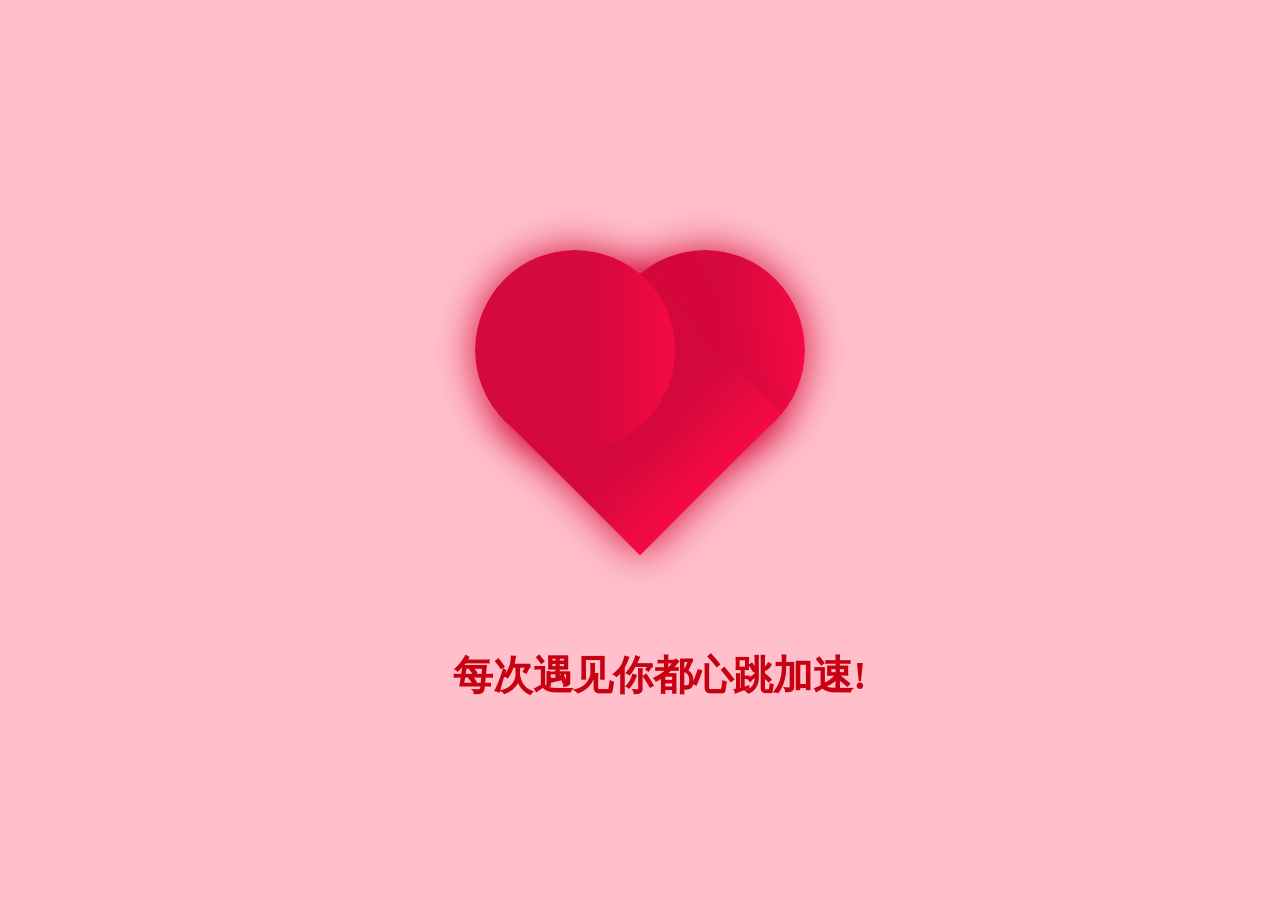
<file: Web/001/index.html>
<!DOCTYPE html>
<html lang="en">

<head>
    <meta charset="UTF-8">
    <title>小孙同学</title>
    <meta name="language" content="zh-CN">
    <meta name="title" content="小孙同学">
    <meta name="github" content="https://github.com/sun0225SUN/Awesome-Love-Code">
    <meta name="describe" content="收集不易，您的star是我坚持的动力，同时也欢迎各位PR哦! ">
    <link rel="icon" type="image/x-icon" href="https://cdn.jsdelivr.net/gh/sun0225SUN/photos/img/20210715233345.png">
    <style>
        * {
            padding: 0;
            margin: 0;
        }

        body {
            background-color: pink;

        }

        #frame {
            position: relative;
            width: 400px;
            height: 300px;
            margin: 250px auto;
        }

        .left,
        .right {
            top: 0;
            width: 200px;
            height: 200px;
            border-radius: 50%;
        }

        .left {
            left: 35px;

        }

        .right {
            right: 35px;
            z-index: -1;
        }

        .bottom {
            bottom: 36px;
            left: 100px;
            width: 200px;
            height: 200px;
            transform: rotate(45deg);
            z-index: -1;

        }

        .heart {
            position: absolute;
            box-shadow: 0 0 40px #d5093c;
            animation: beat .4s ease infinite normal;
            background: linear-gradient(-90deg, #F50A45 0%, #d5093c 40%);
        }

        @keyframes beat {
            0% {
                transform: scale(1) rotate(225deg);
                box-shadow: 0 0 40px #d5093c;
            }

            50% {
                transform: scale(1.1) rotate(225deg);
                box-shadow: 0 0 70px #d5093c;
            }

            100% {
                transform: scale(1) rotate(225deg);
                box-shadow: 0 0 40px #d5093c;
                ;
            }
        }

        .word {
            position: absolute;
            width: 50%;
            top: 75%;
            left: 25%;
            text-align: center;
            transform: translateY(-50%);
            font-family: 'Love Ya Like A Sister', cursive;
            font-size: 40px;
            color: #c70012;
            padding: 0 20px;
        }
    </style>
</head>

<body>

    <div id="frame">
        <div class="heart left"></div>
        <div class="heart right"></div>
        <div class="heart bottom"></div>
    </div>

    <b class="word">每次遇见你都心跳加速!</b>

    <audio autoplay="autopaly" loop="loop" id="audios" preload="auto">
        <source src="http://music.163.com/song/media/outer/url?id=526464145.mp3" />
    </audio>

    <script>
        var b = document.body;
        var c = document.getElementsByTagName('canvas')[0];
        var a = c.getContext('2d');
        document.body.clientWidth;
        with (m = Math) C = cos, S = sin, P = pow, R = random; c.width = c.height = f = 600; h = -250; function p(a, b, c) { if (c > 60) return [S(a * 7) * (13 + 5 / (.2 + P(b * 4, 4))) - S(b) * 50, b * f + 50, 625 + C(a * 7) * (13 + 5 / (.2 + P(b * 4, 4))) + b * 400, a * 1 - b / 2, a]; A = a * 2 - 1; B = b * 2 - 1; if (A * A + B * B < 1) { if (c > 37) { n = (j = c & 1) ? 6 : 4; o = .5 / (a + .01) + C(b * 125) * 3 - a * 300; w = b * h; return [o * C(n) + w * S(n) + j * 610 - 390, o * S(n) - w * C(n) + 550 - j * 350, 1180 + C(B + A) * 99 - j * 300, .4 - a * .1 + P(1 - B * B, -h * 6) * .15 - a * b * .4 + C(a + b) / 5 + P(C((o * (a + 1) + (B > 0 ? w : -w)) / 25), 30) * .1 * (1 - B * B), o / 1e3 + .7 - o * w * 3e-6] } if (c > 32) { c = c * 1.16 - .15; o = a * 45 - 20; w = b * b * h; z = o * S(c) + w * C(c) + 620; return [o * C(c) - w * S(c), 28 + C(B * .5) * 99 - b * b * b * 60 - z / 2 - h, z, (b * b * .3 + P((1 - (A * A)), 7) * .15 + .3) * b, b * .7] } o = A * (2 - b) * (80 - c * 2); w = 99 - C(A) * 120 - C(b) * (-h - c * 4.9) + C(P(1 - b, 7)) * 50 + c * 2; z = o * S(c) + w * C(c) + 700; return [o * C(c) - w * S(c), B * 99 - C(P(b, 7)) * 50 - c / 3 - z / 1.35 + 450, z, (1 - b / 1.2) * .9 + a * .1, P((1 - b), 20) / 4 + .05] } } setInterval('for(i=0;i<1e4;i++)if(s=p(R(),R(),i%46/.74)){z=s[2];x=~~(s[0]*f/z-h);y=~~(s[1]*f/z-h);if(!m[q=y*f+x]|m[q]>z)m[q]=z,a.fillStyle="rgb("+~(s[3]*h)+","+~(s[4]*h)+","+~(s[3]*s[3]*-80)+")",a.fillRect(x,y,1,1)}', 0)
    </script>
</body>

</html>
</file>
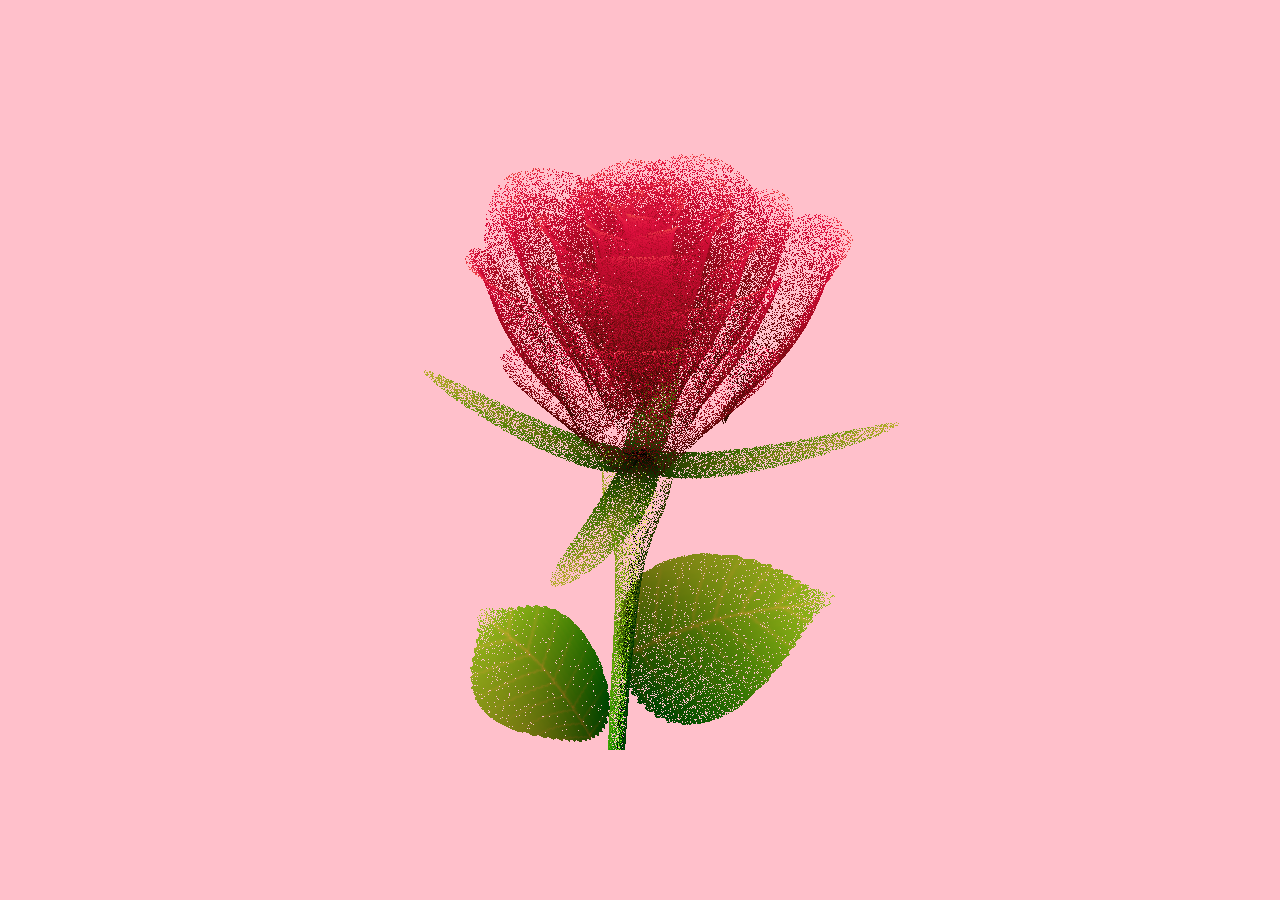
<file: Web/002/index.html>
<!DOCTYPE html>
<html>
  <head>
    <meta charset="UTF-8" />
    <title>小孙同学</title>
    <meta name="language" content="zh-CN" />
    <meta name="title" content="小孙同学" />
    <meta
      name="github"
      content="https://github.com/sun0225SUN/Awesome-Love-Code"
    />
    <meta
      name="describe"
      content="收集不易，您的star是我坚持的动力，同时也欢迎各位PR哦! "
    />
    <link
      rel="icon"
      type="image/x-icon"
      href="https://cdn.jsdelivr.net/gh/sun0225SUN/photos/img/20210715233345.png"
    />
    <style>
      body {
        display: flex;
        justify-content: center;
        align-items: center;
        height: 100vh;
        margin: 0;
        background: rgb(255, 192, 203);
      }

      .container {
        color: white;
        text-align: center;
        width: 500px;
        height: 600px;
      }
    </style>
  </head>

  <body>
    <div class="container">
      <canvas id="c"></canvas>
      <script>
        var b = document.body;
        var c = document.getElementsByTagName("canvas")[0];
        var a = c.getContext("2d");
        document.body.clientWidth;
      </script>
      <script>
        with ((m = Math)) (C = cos), (S = sin), (P = pow), (R = random);
        c.width = c.height = f = 600;
        h = -250;
        function p(a, b, c) {
          if (c > 60)
            return [
              S(a * 7) * (13 + 5 / (0.2 + P(b * 4, 4))) - S(b) * 50,
              b * f + 50,
              625 + C(a * 7) * (13 + 5 / (0.2 + P(b * 4, 4))) + b * 400,
              a * 1 - b / 2,
              a,
            ];
          A = a * 2 - 1;
          B = b * 2 - 1;
          if (A * A + B * B < 1) {
            if (c > 37) {
              n = (j = c & 1) ? 6 : 4;
              o = 0.5 / (a + 0.01) + C(b * 125) * 3 - a * 300;
              w = b * h;
              return [
                o * C(n) + w * S(n) + j * 610 - 390,
                o * S(n) - w * C(n) + 550 - j * 350,
                1180 + C(B + A) * 99 - j * 300,
                0.4 -
                  a * 0.1 +
                  P(1 - B * B, -h * 6) * 0.15 -
                  a * b * 0.4 +
                  C(a + b) / 5 +
                  P(C((o * (a + 1) + (B > 0 ? w : -w)) / 25), 30) *
                    0.1 *
                    (1 - B * B),
                o / 1e3 + 0.7 - o * w * 3e-6,
              ];
            }
            if (c > 32) {
              c = c * 1.16 - 0.15;
              o = a * 45 - 20;
              w = b * b * h;
              z = o * S(c) + w * C(c) + 620;
              return [
                o * C(c) - w * S(c),
                28 + C(B * 0.5) * 99 - b * b * b * 60 - z / 2 - h,
                z,
                (b * b * 0.3 + P(1 - A * A, 7) * 0.15 + 0.3) * b,
                b * 0.7,
              ];
            }
            o = A * (2 - b) * (80 - c * 2);
            w =
              99 -
              C(A) * 120 -
              C(b) * (-h - c * 4.9) +
              C(P(1 - b, 7)) * 50 +
              c * 2;
            z = o * S(c) + w * C(c) + 700;
            return [
              o * C(c) - w * S(c),
              B * 99 - C(P(b, 7)) * 50 - c / 3 - z / 1.35 + 450,
              z,
              (1 - b / 1.2) * 0.9 + a * 0.1,
              P(1 - b, 20) / 4 + 0.05,
            ];
          }
        }
        setInterval(
          'for(i=0;i<1e4;i++)if(s=p(R(),R(),i%46/.74)){z=s[2];x=~~(s[0]*f/z-h);y=~~(s[1]*f/z-h);if(!m[q=y*f+x]|m[q]>z)m[q]=z,a.fillStyle="rgb("+~(s[3]*h)+","+~(s[4]*h)+","+~(s[3]*s[3]*-80)+")",a.fillRect(x,y,1,1)}',
          0
        );
      </script>
    </div>
  </body>
</html>
</file>
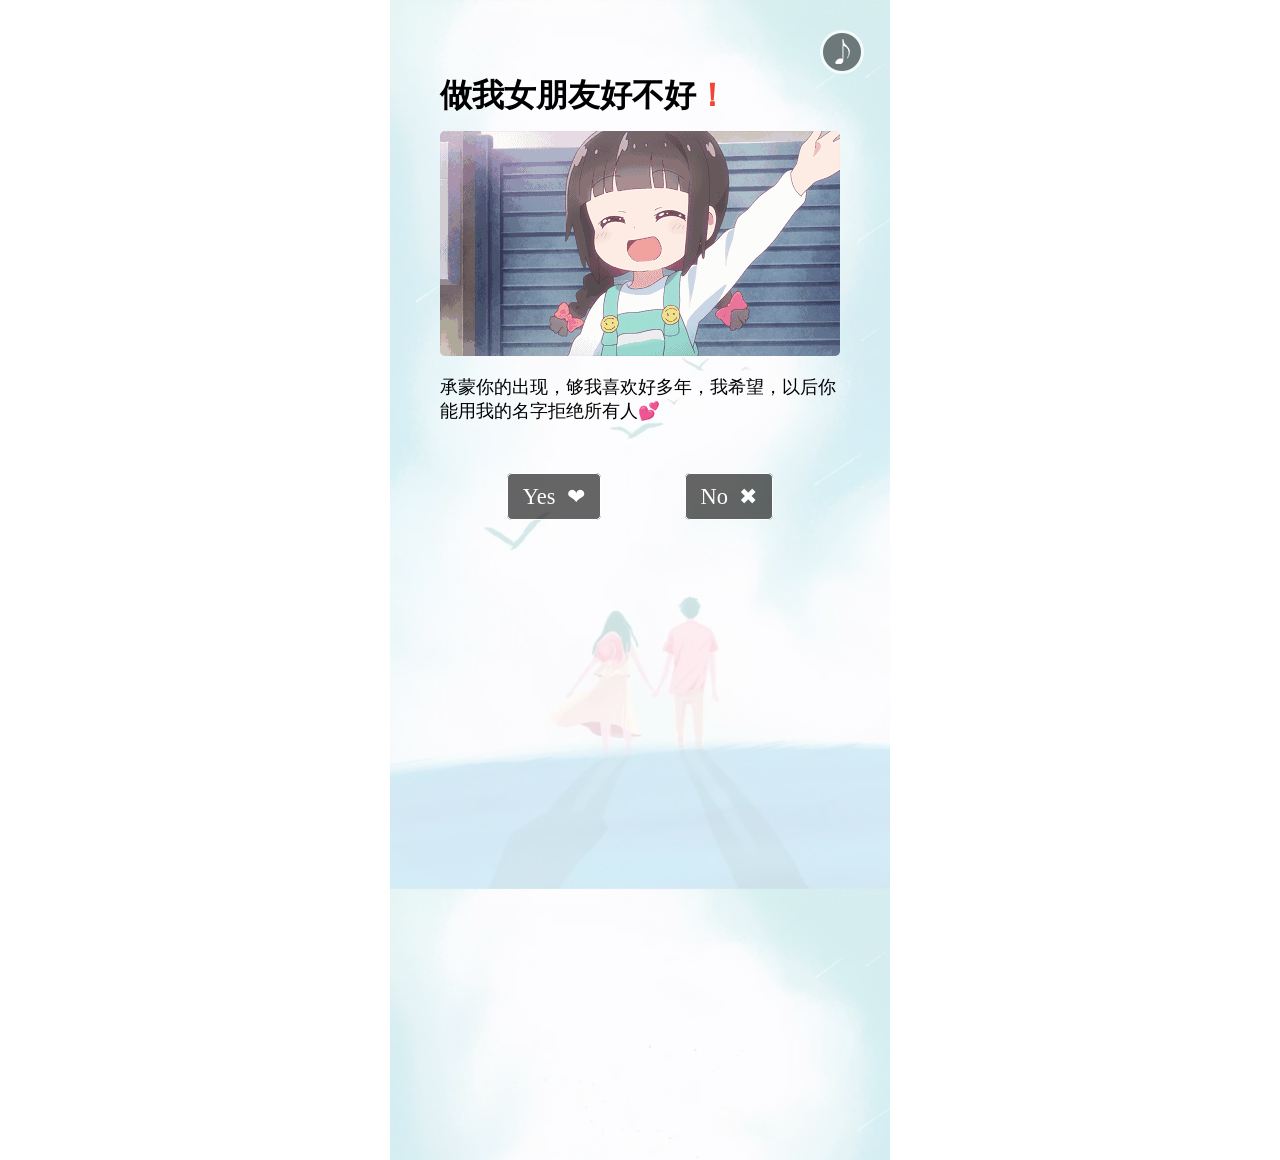
<file: Web/004/index.html>
﻿<!DOCTYPE html>
<html>
<head>
  <meta charset="UTF-8">
  <title>小孙同学</title>
  <meta name="language" content="zh-CN">
  <meta name="title" content="小孙同学">
  <meta name="github" content="https://github.com/sun0225SUN/Awesome-Love-Code">
  <meta name="describe" content="收集不易，您的star是我坚持的动力，同时也欢迎各位PR哦! ">
  <link rel="icon" type="image/x-icon" href="https://cdn.jsdelivr.net/gh/sun0225SUN/photos/img/20210715233345.png">
  <link type="text/css" rel="stylesheet" href="css/theme.css" />
  <script src="js/jquery-2.0.3.min.js"></script>
</head>

<body>
  <div id="div_container">
    <!-- 最外层div，用于居中兼容PC和移动 -->
    <div id="div_start_bg"></div>
    <div id="div_onlyyou">
      <!-- 用于设置背景 -->
      <div id="div_oy_inner">
        <!-- 用于存放content -->
        <div class="div_oy_text">
          <h1></h1>
          <img class="img_oy_text" src="" />
          <p class="p_oy_text"></p>
          <div></div>

          <ul id="ul_oy_benefit">
            <li class="li_oy_benefit"></li>
            <li class="li_oy_benefit"></li>
            <li class="li_oy_benefit"></li>
            <li class="li_oy_benefit"></li>
            <li class="li_oy_benefit"></li>
            <li class="li_oy_benefit"></li>
            <li class="li_oy_benefit"></li>
            <li class="li_oy_benefit"></li>
            <li class="li_oy_benefit"></li>
            <li class="li_oy_benefit"></li>
            <li class="li_oy_benefit"></li>
            <li class="li_oy_benefit"></li>
            <li class="li_oy_benefit"></li>
            <li class="li_oy_benefit"></li>
            <li class="li_oy_benefit"></li>
            <li class="li_oy_benefit"></li>
            <li class="li_oy_benefit"></li>
            <li class="li_oy_benefit"></li>
            <li class="li_oy_benefit"></li>
            <li class="li_oy_benefit"></li>
          </ul>
        </div>
        <ul id="ul_oy_btn">

          <li onclick="oy_go_next()">Yes&nbsp;&nbsp;❤</li>
          <li onclick="oy_show_benefit()">No&nbsp;&nbsp;✖</li>
        </ul>
        <div id="div_oy_note" onclick="oy_hide_note()">
          <img src="images/emoji_kelian.jpg" alt="" /><br />请告诉我Yes！
          <div id="div_oy_note_close">✖</div>
        </div>
        <div id="div_oy_yes">
          <img src="images/emoji_bixin.jpg" alt="" /><br />太好了！哈哈~
        </div>
      </div>
    </div>
    <div class="div_pure_words">
      <div class="div_pure_words_bg">
        <div class="div_pure_words_height"></div>
      </div>
      <div class="div_pw_typed">
        <span id="span_pw_typed"></span>
      </div>
    </div>
    <div id="div_btn_container">
      <div id="div_btn_inner">

        <div class="div_music_tips"></div>
        <div class="div_btn" id="div_music" onclick="music_switch()">
          <!-- 音乐按钮部分 -->
          <img id="img_music" src="images/music_note_big.png"
            style="-webkit-animation: music_play_rotate 1s linear infinite;" />
          <!-- 您的浏览器不支持播放音乐 -->
          <audio id="audio_music" autoplay="autoplay" loop="loop">
            <source type="audio/mpeg" />
          </audio>
        </div>
        <div class="div_record_tips"></div>
        <div class="div_btn" id="div_record" onclick="record_switch()">
          <audio id="audio_record" loop="loop">
            <source type="audio/mpeg" />
          </audio>
        </div>

      </div>

    </div>

  </div>


  <script>
    //判断客户端设备，选择写入meta
    function init_viewport() {
      if (navigator.userAgent.indexOf("Android") != -1) {
        var version = parseFloat(RegExp.$1);
        if (version > 2.3) {
          var width =
            window.outerWidth == 0 ? window.screen.width : window.outerWidth;
          var phoneScale = parseInt(width) / 500;
          document.write(
            '<meta name="viewport" content="width=500, minimum-scale = ' +
            phoneScale +
            ", maximum-scale = " +
            phoneScale +
            ', target-densitydpi=device-dpi">'
          );
        } else {
          document.write(
            '<meta name="viewport" content="width=500, target-densitydpi=device-dpi, user-scalable=0">'
          );
        }
      } else if (navigator.userAgent.indexOf("iPhone") != -1) {
        var phoneScale = parseInt(window.screen.width) / 500;
        document.write(
          '<meta name="viewport" content="width=500, min-height=750, initial-scale=' +
          phoneScale +
          ", maximum-scale=" +
          phoneScale +
          ', user-scalable=0" /> '
        ); //0.75   0.82
      } else {
        document.write(
          '<meta name="viewport" content="width=500, height=750, initial-scale=0.64" /> '
        ); //0.75  0.82
      }
    }
    init_viewport();

    var theme = "pure_words";
    console.log("theme ->" + theme);
    var theme_content = {
      pure_words_content:
        "遇见你，是我所有美好故事的开始，看见你的第一眼，上帝就在我耳边说了四个字，在劫难逃!\n你的过去我来不及参与，你的未来我一定奉陪到底！\n我爱你！<um style='color: #F44336;'>💕</um>",
      typed_bool: "typed_y",
      cursor_char: "cursor_heart",
      bg_style_pure_words: "bg_opacity",
      bg_img: "images/3.jpg",
      simple_page_content: "",
      video_page_content: "",
    };
    console.log(theme_content);

    var music_json = {
      music_select: "m_online",
      m_online_id: "7",
      m_online_url: "images/1.mp3",
      m_upload_name: "null",
      m_upload_url: "null",
    };
    console.log(music_json);
    var record_json = {
      record_bool: "r_false",
      r_wechat_time: "null",
      r_wechat_url: "null",
      r_wechat_amr: "null",
    };
    console.log(record_json);

    var main_title = "我喜欢你❤️";

    // console.log(main_title);
    if (main_title == "" || main_title == "null") {
      //允许标题为空
      document.title = "慢慢喜欢你";
    }

    var window_height = $(window).height();
    console.log("window_height ->" + window_height);
    var pure_words_content = theme_content["pure_words_content"];
    var str_cursorChar;
    var typed_bool;
    var interval_pw_height;
    var height_div_pw = $(".div_pure_words_height").height();
    function init_pure_words() {
      $(".div_pure_words_height").html(pure_words_content + "22222"); //初始化复制内容，撑开文档高度
      // 初始化设置div的bg图片 初始化设置div的bg图片
      if (
        typeof theme_content["bg_style_pure_words"] != "undefined" &&
        theme_content["bg_style_pure_words"] == "bg_opacity"
      ) {
        if (
          typeof theme_content["bg_img"] != "undefined" &&
          theme_content["bg_img"] != ""
        ) {
          $(".div_pure_words_bg").css({
            "background-image": "url(" + theme_content["bg_img"] + ")",
          });
        }
      }
      //以下是打字效果的js
      if (
        typeof theme_content["cursor_char"] != "undefined" &&
        theme_content["cursor_char"] != ""
      ) {
        switch (
        theme_content["cursor_char"] //设置打字光标的样式
        ) {
          case "cursor_heart":
            str_cursorChar = '<um style="color: #F44336;">❤</um>';
            break;
          case "cursor_sub":
            str_cursorChar = "_";
            break;
          case "cursor_music":
            str_cursorChar = "♫";
            break;
          case "cursor_star":
            str_cursorChar = "★";
            break;
          case "cursor_sun":
            str_cursorChar = "☀";
            break;
          default:
            str_cursorChar = "|";
        }
      } else {
        //处理全新作品，默认显示打字效果
        str_cursorChar = "❤";
      }
      //判断用户有没有选择打字效果
      if (
        typeof theme_content["typed_bool"] != "undefined" &&
        theme_content["typed_bool"] != ""
      ) {
        typed_bool = theme_content["typed_bool"] == "typed_y" ? true : false;
      } else {
        typed_bool = false; //默认显示打字效果
      }
      display_pure_words();
      $(".div_pure_words").fadeIn();
      interval_pw_height = setInterval(function () {
        console.log(
          "div_pure_words_height -> " + $(".div_pure_words_height").height()
        );
        var least_height_div_pw = $(".div_pure_words_height").height();
        if (least_height_div_pw > height_div_pw) {
          height_div_pw = least_height_div_pw;
        } else {
          clearInterval(interval_pw_height);
          $(".div_pure_words_height").height(least_height_div_pw + 100);
          if ($(".div_pure_words_height").height() < window_height) {
            $(".div_pure_words_height").height(window_height); //不能小于窗口的高度
            console.log("let us be high as window");
          }
        }
      }, 100);
    }

    function display_pure_words() {
      if (typed_bool) {
        var typed_pure_words = new Typed("#span_pw_typed", {
          strings: [pure_words_content],
          //输入内容, 支持html标签
          typeSpeed: 120,
          //打字速度
          cursorChar: str_cursorChar,
          //替换光标的样式
          contentType: "html",
          //值为html时，将打印的文本标签直接解析html标签
          onComplete: function (abc) {
            // console.log(abc);
            console.log("finished typing words");
            // console.log($('#span_pw_typed').height()-$(".div_pure_words_height").height());
          },
        });
      } else {
        //如果不需要打字效果就直接显示
        $("#span_pw_typed").html(pure_words_content).fadeIn();
      }
      init_attachment();
    }
    var start_content = {
      chase_title:
        "做我女朋友好不好<um style='color: #F44336;'>！</um>",
      chase_text:
        "承蒙你的出现，够我喜欢好多年，我希望，以后你能用我的名字拒绝所有人<um style='color: #F44336;'>💕</um>",
      chase_benefit: [
        "你是我拔掉氧气罐都想吻的人",
        "你是我跑完8000米还想拥抱的人",
        "你是我自罚三杯都不肯开口的秘密",
        "你是我赴汤蹈火都不肯放下的执着",
        "你是我电量只剩1%也想回信息的人",
        "你是我穷极一生不想醒来的梦",
      ],
      bg_style: "bg_custom",
      bg_img: "images/2.jpg",
      img_bool: "img_true",
      img_src: "images/1.gif",
    }; //可能为null
    console.log(start_content);
    var start_id;
    $(function () {
      //此事件为触发互动创意
      start_id = "onlyyou"; //可能为null
      init_start(start_id);
    });
    function init_start(start_id) {
      console.log("init_start ->" + start_id);
      switch (start_id) {
        case "loveformat":
          $(".div_loveformat").show();
          init_loveformat();
          break;
        case "hearttree":
          $("#div_hearttree").show();
          init_hearttree();
          break;
        case "courage":
          $("#div_courage").show();
          init_courage();
          break;
        case "birthdaycake":
          $("#div_dbcake").show();
          init_birthdaycake();
          break;
        case "intersect":
          $("#div_intersect").show();
          init_intersect();
          break;
        case "onlyyou":
          $("#div_onlyyou").show();
          init_onlyyou();
          break;
        default:
          init_theme();
      }
    }
    //开始动画主体部分
    function init_theme() {
      console.log("init_theme");
      $("#div_start_bg").fadeOut();
      init_pure_words();
    }
    var attachment = "null"; //可能为null
    var attached_content = {
      bool_save: false,
    }; //可能为null
    console.log(attached_content);

    function init_attachment() {
      //开始attachment
      console.log("init_attachment ->" + attachment);
      switch (attachment) {
        case "timer":
          init_at_timer();
          break;
        default:
          return;
      }
    }
  </script>
  <!-- JQuery -->
  <script src="js/typed.min.js"></script>
  <script src="js/start_onlyyou.js"></script>
  <script src="js/jweixin-1.2.0.js"></script>
  <script src="js/theme_common.js"></script>
</body>

</html>
</file>
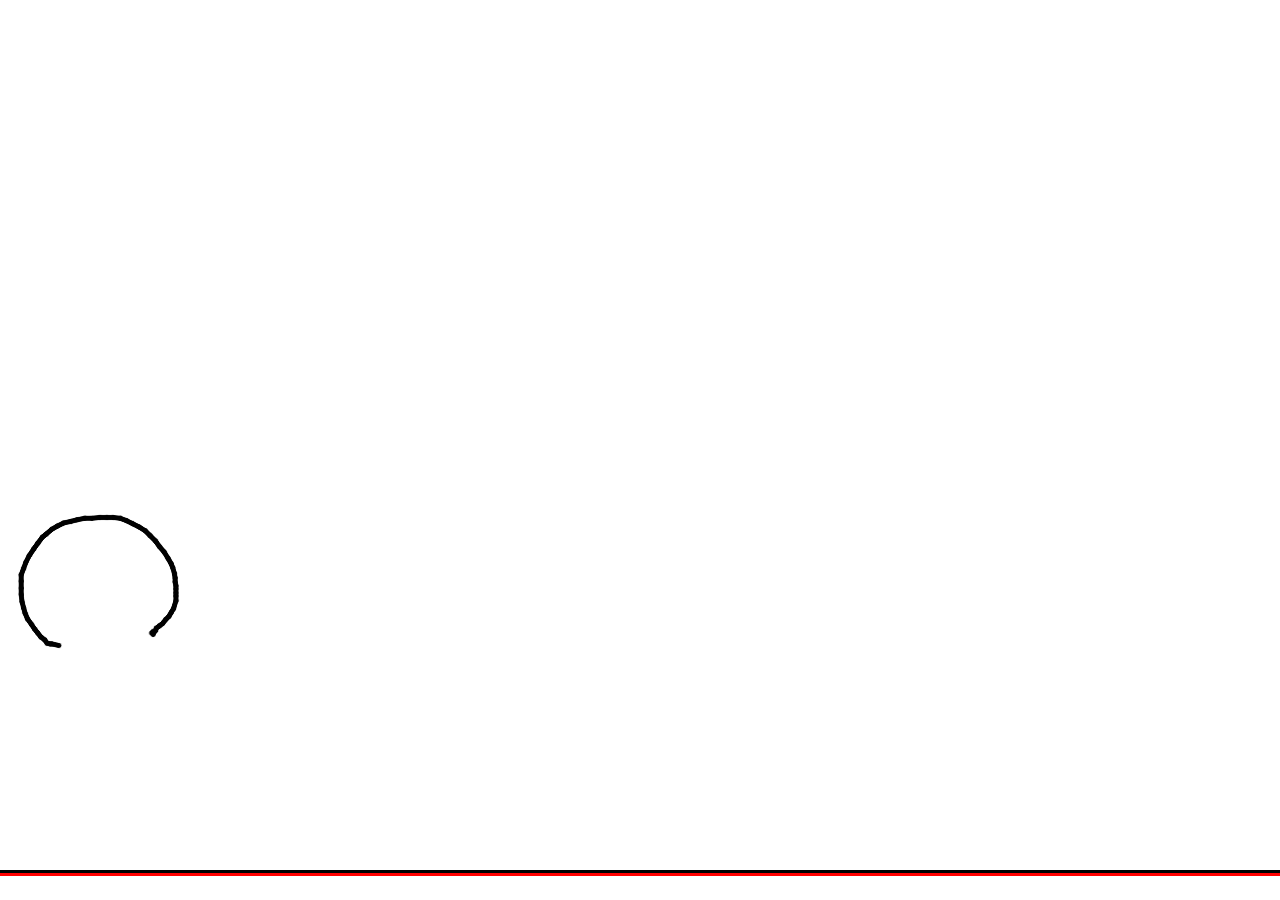
<file: Web/006/index.html>
<!DOCTYPE html>
<html lang="en">
<head>
    <meta charset="UTF-8">
    <title>小孙同学</title>
    <meta name="language" content="zh-CN">
    <meta name="title" content="小孙同学">
    <meta name="github" content="https://github.com/sun0225SUN/Awesome-Love-Code">
    <meta name="describe" content="收集不易，您的star是我坚持的动力，同时也欢迎各位PR哦! ">
    <link rel="icon" type="image/x-icon" href="https://cdn.jsdelivr.net/gh/sun0225SUN/photos/img/20210715233345.png">
    <link rel="stylesheet" href="css/love.css">
</head>

<body>

    <audio autoplay="autopaly" loop="loop" id="audios" preload="auto">
        <source src="MP3/1.mp3" />
    </audio>

    <div class="container" onselectstart="return false;" unselectable="on" style="-moz-user-select:none;">

        <div class="body_left">
            <img src="images/biubiubiu.gif" alt="" ondragstart='return false;'>
        </div>

        <div class="body_center love">
            <div class="block">
                <div class="div1"></div>
                <div class="div2"></div>
                <div class="div3"></div>
                <div class="div4"></div>
            </div>
        </div>
    </div>

    <div class="footer">
        <div class="border">
            <div class="border-top"></div>
            <div class="border-bottom"></div>
        </div>
    </div>

    <script type="text/javascript" src="js/love.js"></script>

</body>

</html>
</file>
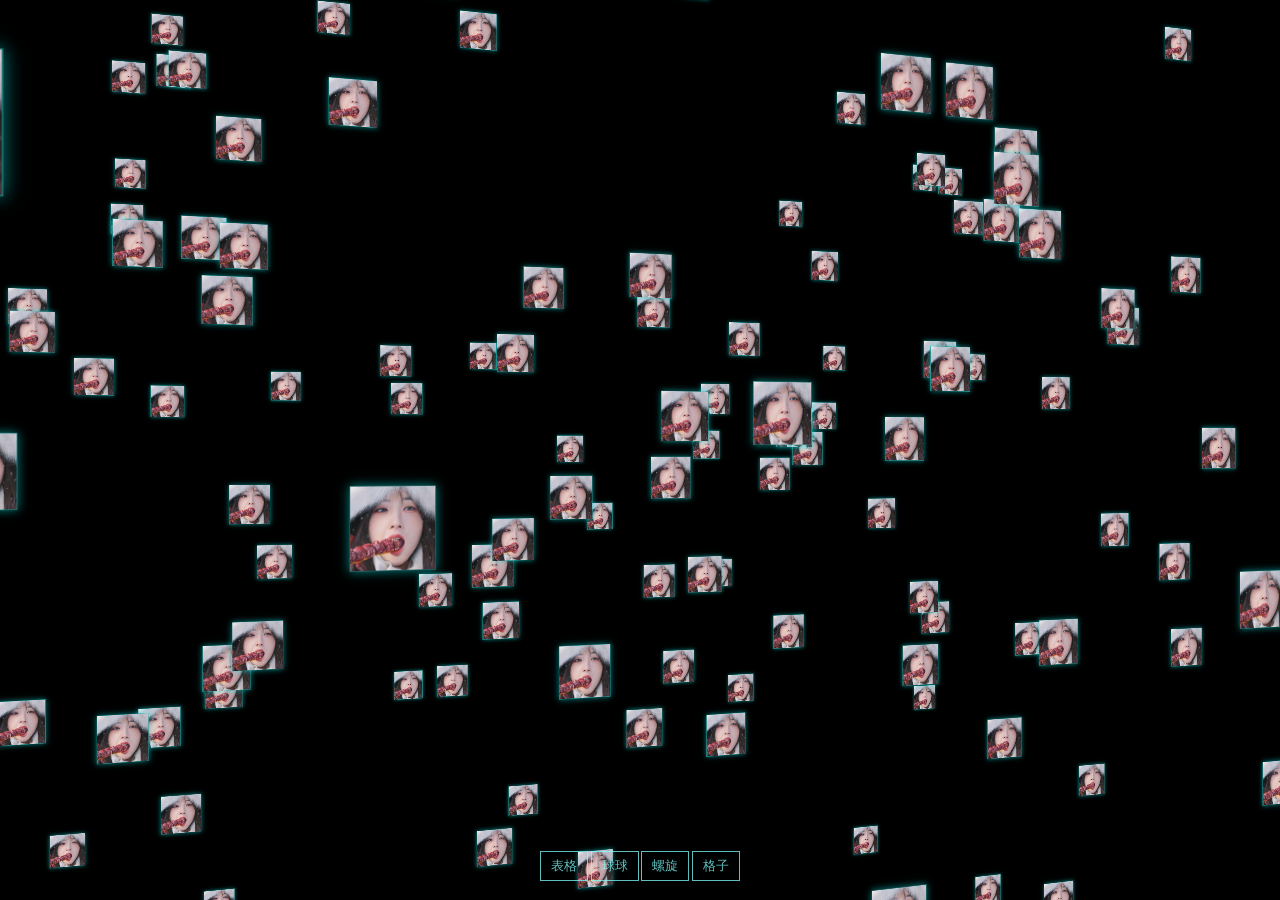
<file: Web/007/index.html>
<!DOCTYPE html>
<html>

<head>
	<title>小孙同学</title>
	<meta charset="utf-8">
	<meta name="viewport" content="width=device-width, user-scalable=no, minimum-scale=1.0, maximum-scale=1.0">
	<style>
		html,
		body {
			height: 100%;
		}

		body {
			background-color: #000000;
			margin: 0;
			font-family: Helvetica, sans-serif;
			;
			overflow: hidden;
		}

		a {
			color: #ffffff;
		}

		#info {
			position: absolute;
			width: 100%;
			color: #ffffff;
			padding: 5px;
			font-family: Monospace;
			font-size: 13px;
			font-weight: bold;
			text-align: center;
			z-index: 1;
		}

		#menu {
			position: absolute;
			bottom: 20px;
			width: 100%;
			text-align: center;
		}

		.element {
			width: 100px;
			/* 120 160 */
			height: 100px;
			box-shadow: 0px 0px 12px rgba(0, 255, 255, 0.5);
			border: 1px solid rgba(127, 255, 255, 0.25);
			text-align: center;
			cursor: default;
		}

		.element:hover {
			box-shadow: 0px 0px 12px rgba(0, 255, 255, 0.75);
			border: 1px solid rgba(127, 255, 255, 0.75);
		}

		.element img {
			width: 100px;
			height: 100px;
		}

		.element .number {
			position: absolute;
			top: 20px;
			right: 20px;
			font-size: 12px;
			color: rgba(127, 255, 255, 0.75);
		}

		.element .symbol {
			position: absolute;
			top: 40px;
			left: 0px;
			right: 0px;
			font-size: 60px;
			font-weight: bold;
			color: rgba(255, 255, 255, 0.75);
			text-shadow: 0 0 10px rgba(0, 255, 255, 0.95);
		}

		.element .details {
			position: absolute;
			bottom: 15px;
			left: 0px;
			right: 0px;
			font-size: 12px;
			color: rgba(127, 255, 255, 0.75);
		}

		button {
			color: rgba(127, 255, 255, 0.75);
			background: transparent;
			outline: 1px solid rgba(127, 255, 255, 0.75);
			border: 0px;
			padding: 5px 10px;
			cursor: pointer;
		}

		button:hover {
			background-color: rgba(0, 255, 255, 0.5);
		}

		button:active {
			color: #000000;
			background-color: rgba(0, 255, 255, 0.75);
		}

		.show_info {
			position: fixed;
			background-color: rgba(0, 0, 0, .6);
			padding: 10px;
			width: 300px;
			margin: 0 auto;
			left: 0;
			right: 0;
			border-radius: 5px;
			box-shadow: 0 0 10px 0 #fff;
			top: 30%;
		}

		.show_info img {
			display: block;
			margin: auto;
			border-radius: 5px;
			box-shadow: 0 0 10px 0 #888;
		}

		.show_info .intro {
			color: #fff;
			text-indent: 20px;
			margin-top: 10px;
			height: 65px;
			overflow: hidden;
			display: -webkit-box;
			-webkit-line-clamp: 3;
			-webkit-box-orient: vertical;
		}

		.show_info .info_my {
			text-align: center;
		}

		.show_info .info_my>* {
			display: inline-block !important;
			vertical-align: middle;
		}

		.show_info .info_my .info_mem {
			color: #fff;
			max-width: 120px;
		}

		.show_info .info_my .info_mem>div {
			text-align: left;
		}

		.show_info .info_my .info_mem>div.nickname {
			max-width: 120px;
			text-overflow: ellipsis;
			overflow: hidden;
			white-space: nowrap;
		}
	</style>
	<link rel="stylesheet" href="css/animate.min.css">
</head>

<body>
	<script src="js/jquery.min.js"></script>
	<script src="js/three.js"></script>
	<script src="js/tween.min.js"></script>
	<script src="js/TrackballControls.js"></script>
	<script src="js/CSS3DRenderer.js"></script>

	<div id="container"></div>
	<audio autoplay="" loop="">
		<source src="http://www.ytmp3.cn/down/72794.mp3">
	</audio>
	<div id="menu">
		<button id="table">表格</button>
		<button id="sphere">球球</button>
		<button id="helix">螺旋</button>
		<button id="grid">格子</button>
	</div>

	<div class="show_info animated" style="display:none;">
		<div class="info_my">
			<img width=200px src="img/c.png" />
		</div>
		<div class="intro">天气好冷，我的心是冰冰的！</div>
	</div>

	<script>
		var personArray = new Array;
		var CurPersonNum = 0;
		// animate
		var _in = ['bounceIn', 'bounceInDown', 'bounceInLeft', 'bounceInRight', 'bounceInUp', 'fadeIn', 'fadeInDown', 'fadeInDownBig', 'fadeInLeft', 'fadeInLeftBig', 'fadeInRight', 'fadeInRightBig', 'fadeInUp', 'fadeInUpBig', 'rotateIn', 'rotateInDownLeft', 'rotateInDownRight', 'rotateInUpLeft', 'rotateInUpRight', 'slideInDown', 'slideInLeft', 'slideInRight'];
		var _out = ['bounceOut', 'bounceOutDown', 'bounceOutLeft', 'bounceOutRight', 'bounceOutUp', 'fadeOut', 'fadeOutDown', 'fadeOutDownBig', 'fadeOutLeft', 'fadeOutLeftBig', 'fadeOutRight', 'fadeOutRightBig', 'fadeOutUp', 'fadeOutUpBig', 'rotateOut', 'rotateOutDownLeft', 'rotateOutDownRight', 'rotateOutUpLeft', 'rotateOutUpRight', 'slideOutDown', 'slideOutLeft', 'slideOutRight'];

		// 模拟推送数据
		var s = setInterval(function () {
			// get animate
			var rand_in = parseInt(Math.random() * _in.length, 10);
			var rand_out = parseInt(Math.random() * _out.length, 10);
			if (CurPersonNum >= personArray.length) {
				CurPersonNum = 0;
			}
			$('.show_info').show();
			$('.show_info').addClass(_in[rand_in]);
			setTimeout(function () {
				$('.show_info').removeClass(_in[rand_in]);
				// 更改展示的图片
				var img = document.getElementsByClassName('element')[CurPersonNum].getElementsByTagName('img')[0];
				img.setAttribute('src', 'img/a.png');
				++CurPersonNum;
				setTimeout(function () {
					$('.show_info').addClass(_out[rand_out]);
					setTimeout(function () {
						$('.show_info').removeClass(_out[rand_out]);
						$('.show_info').hide();
					}, 1000);
				}, 1500);
			}, 1000);
		}, 4500);

		// 生成虚拟数据
		for (var i = 0; i < 199; i++) {
			personArray.push({
				image: "img/a.png"
			});
		}

		var table = new Array;
		for (var i = 0; i < personArray.length; i++) {
			table[i] = new Object();
			if (i < personArray.length) {
				table[i] = personArray[i];
				table[i].src = personArray[i].thumb_image;
			}
			table[i].p_x = i % 20 + 1;
			table[i].p_y = Math.floor(i / 20) + 1;
		}


		/*var table = [
			"H", "Hydrogen", "1.00794", 1, 1,
			"He", "Helium", "4.002602", 18, 1,
			"Li", "Lithium", "6.941", 1, 2,
			"Be", "Beryllium", "9.012182", 2, 2,
			"B", "Boron", "10.811", 13, 2,
			"C", "Carbon", "12.0107", 14, 2,
			"N", "Nitrogen", "14.0067", 15, 2,
			"O", "Oxygen", "15.9994", 16, 2,
			"F", "Fluorine", "18.9984032", 17, 2,
			"Ne", "Neon", "20.1797", 18, 2,
			"Na", "Sodium", "22.98976...", 1, 3,
			"Mg", "Magnesium", "24.305", 2, 3,
			"Al", "Aluminium", "26.9815386", 13, 3,
			"Si", "Silicon", "28.0855", 14, 3,
			"P", "Phosphorus", "30.973762", 15, 3,
			"S", "Sulfur", "32.065", 16, 3,
			"Cl", "Chlorine", "35.453", 17, 3,
			"Ar", "Argon", "39.948", 18, 3,
			"K", "Potassium", "39.948", 1, 4,
			"Ca", "Calcium", "40.078", 2, 4,
			"Sc", "Scandium", "44.955912", 3, 4,
			"Ti", "Titanium", "47.867", 4, 4,
			"V", "Vanadium", "50.9415", 5, 4,
			"Cr", "Chromium", "51.9961", 6, 4,
			"Mn", "Manganese", "54.938045", 7, 4,
			"Fe", "Iron", "55.845", 8, 4,
			"Co", "Cobalt", "58.933195", 9, 4,
			"Ni", "Nickel", "58.6934", 10, 4,
			"Cu", "Copper", "63.546", 11, 4,
			"Zn", "Zinc", "65.38", 12, 4,
			"Ga", "Gallium", "69.723", 13, 4,
			"Ge", "Germanium", "72.63", 14, 4,
			"As", "Arsenic", "74.9216", 15, 4,
			"Se", "Selenium", "78.96", 16, 4,
			"Br", "Bromine", "79.904", 17, 4,
			"Kr", "Krypton", "83.798", 18, 4,
			"Rb", "Rubidium", "85.4678", 1, 5,
			"Sr", "Strontium", "87.62", 2, 5,
			"Y", "Yttrium", "88.90585", 3, 5,
			"Zr", "Zirconium", "91.224", 4, 5,
			"Nb", "Niobium", "92.90628", 5, 5,
			"Mo", "Molybdenum", "95.96", 6, 5,
			"Tc", "Technetium", "(98)", 7, 5,
			"Ru", "Ruthenium", "101.07", 8, 5,
			"Rh", "Rhodium", "102.9055", 9, 5,
			"Pd", "Palladium", "106.42", 10, 5,
			"Ag", "Silver", "107.8682", 11, 5,
			"Cd", "Cadmium", "112.411", 12, 5,
			"In", "Indium", "114.818", 13, 5,
			"Sn", "Tin", "118.71", 14, 5,
			"Sb", "Antimony", "121.76", 15, 5,
			"Te", "Tellurium", "127.6", 16, 5,
			"I", "Iodine", "126.90447", 17, 5,
			"Xe", "Xenon", "131.293", 18, 5,
			"Cs", "Caesium", "132.9054", 1, 6,
			"Ba", "Barium", "132.9054", 2, 6,
			"La", "Lanthanum", "138.90547", 4, 9,
			"Ce", "Cerium", "140.116", 5, 9,
			"Pr", "Praseodymium", "140.90765", 6, 9,
			"Nd", "Neodymium", "144.242", 7, 9,
			"Pm", "Promethium", "(145)", 8, 9,
			"Sm", "Samarium", "150.36", 9, 9,
			"Eu", "Europium", "151.964", 10, 9,
			"Gd", "Gadolinium", "157.25", 11, 9,
			"Tb", "Terbium", "158.92535", 12, 9,
			"Dy", "Dysprosium", "162.5", 13, 9,
			"Ho", "Holmium", "164.93032", 14, 9,
			"Er", "Erbium", "167.259", 15, 9,
			"Tm", "Thulium", "168.93421", 16, 9,
			"Yb", "Ytterbium", "173.054", 17, 9,
			"Lu", "Lutetium", "174.9668", 18, 9,
			"Hf", "Hafnium", "178.49", 4, 6,
			"Ta", "Tantalum", "180.94788", 5, 6,
			"W", "Tungsten", "183.84", 6, 6,
			"Re", "Rhenium", "186.207", 7, 6,
			"Os", "Osmium", "190.23", 8, 6,
			"Ir", "Iridium", "192.217", 9, 6,
			"Pt", "Platinum", "195.084", 10, 6,
			"Au", "Gold", "196.966569", 11, 6,
			"Hg", "Mercury", "200.59", 12, 6,
			"Tl", "Thallium", "204.3833", 13, 6,
			"Pb", "Lead", "207.2", 14, 6,
			"Bi", "Bismuth", "208.9804", 15, 6,
			"Po", "Polonium", "(209)", 16, 6,
			"At", "Astatine", "(210)", 17, 6,
			"Rn", "Radon", "(222)", 18, 6,
			"Fr", "Francium", "(223)", 1, 7,
			"Ra", "Radium", "(226)", 2, 7,
			"Ac", "Actinium", "(227)", 4, 10,
			"Th", "Thorium", "232.03806", 5, 10,
			"Pa", "Protactinium", "231.0588", 6, 10,
			"U", "Uranium", "238.02891", 7, 10,
			"Np", "Neptunium", "(237)", 8, 10,
			"Pu", "Plutonium", "(244)", 9, 10,
			"Am", "Americium", "(243)", 10, 10,
			"Cm", "Curium", "(247)", 11, 10,
			"Bk", "Berkelium", "(247)", 12, 10,
			"Cf", "Californium", "(251)", 13, 10,
			"Es", "Einstenium", "(252)", 14, 10,
			"Fm", "Fermium", "(257)", 15, 10,
			"Md", "Mendelevium", "(258)", 16, 10,
			"No", "Nobelium", "(259)", 17, 10,
			"Lr", "Lawrencium", "(262)", 18, 10,
			"Rf", "Rutherfordium", "(267)", 4, 7,
			"Db", "Dubnium", "(268)", 5, 7,
			"Sg", "Seaborgium", "(271)", 6, 7,
			"Bh", "Bohrium", "(272)", 7, 7,
			"Hs", "Hassium", "(270)", 8, 7,
			"Mt", "Meitnerium", "(276)", 9, 7,
			"Ds", "Darmstadium", "(281)", 10, 7,
			"Rg", "Roentgenium", "(280)", 11, 7,
			"Cn", "Copernicium", "(285)", 12, 7,
			"Uut", "Unutrium", "(284)", 13, 7,
			"Fl", "Flerovium", "(289)", 14, 7,
			"Uup", "Ununpentium", "(288)", 15, 7,
			"Lv", "Livermorium", "(293)", 16, 7,
			"Uus", "Ununseptium", "(294)", 17, 7,
			"Uuo", "Ununoctium", "(294)", 18, 7
		];*/

		var camera, scene, renderer;
		var controls;

		var objects = [];
		var targets = { table: [], sphere: [], helix: [], grid: [] };

		init();
		animate();

		function init() {

			camera = new THREE.PerspectiveCamera(40, window.innerWidth / window.innerHeight, 1, 10000);
			camera.position.z = 3000;

			scene = new THREE.Scene();

			// table

			for (var i = 0; i < table.length; i++) {

				var element = document.createElement('div');
				element.className = 'element';
				element.style.backgroundColor = 'rgba(0,127,127,' + (Math.random() * 0.5 + 0.25) + ')';

				var img = document.createElement('img');
				img.src = table[i].image;
				element.appendChild(img);


				/*var number = document.createElement( 'div' );
				number.className = 'number';
				number.textContent = (i/5) + 1;
				element.appendChild( number );

				var symbol = document.createElement( 'div' );
				symbol.className = 'symbol';
				symbol.textContent = table[ i ];
				element.appendChild( symbol );

				var details = document.createElement( 'div' );
				details.className = 'details';
				details.innerHTML = table[ i + 1 ] + '<br>' + table[ i + 2 ];
				element.appendChild( details );*/

				var object = new THREE.CSS3DObject(element);
				object.position.x = Math.random() * 4000 - 2000;
				object.position.y = Math.random() * 4000 - 2000;
				object.position.z = Math.random() * 4000 - 2000;
				scene.add(object);

				objects.push(object);

				// 表格需要坐标进行排序的
				var object = new THREE.Object3D();
				// object.position.x = ( table[ i + 3 ] * 140 ) - 1330;
				// object.position.y = - ( table[ i + 4 ] * 180 ) + 990;
				object.position.x = (table[i].p_x * 140) - 1330;
				object.position.y = - (table[i].p_y * 180) + 990;

				targets.table.push(object);

			}

			// sphere

			var vector = new THREE.Vector3();
			var spherical = new THREE.Spherical();

			for (var i = 0, l = objects.length; i < l; i++) {

				var phi = Math.acos(-1 + (2 * i) / l);
				var theta = Math.sqrt(l * Math.PI) * phi;

				var object = new THREE.Object3D();

				spherical.set(800, phi, theta);

				object.position.setFromSpherical(spherical);

				vector.copy(object.position).multiplyScalar(2);

				object.lookAt(vector);

				targets.sphere.push(object);

			}

			// helix

			var vector = new THREE.Vector3();
			var cylindrical = new THREE.Cylindrical();

			for (var i = 0, l = objects.length; i < l; i++) {

				var theta = i * 0.175 + Math.PI;
				var y = - (i * 5) + 450;

				var object = new THREE.Object3D();

				// 参数一 圈的大小 参数二 左右间距 参数三 上下间距
				cylindrical.set(900, theta, y);

				object.position.setFromCylindrical(cylindrical);

				vector.x = object.position.x * 2;
				vector.y = object.position.y;
				vector.z = object.position.z * 2;

				object.lookAt(vector);

				targets.helix.push(object);

			}

			// grid

			for (var i = 0; i < objects.length; i++) {

				var object = new THREE.Object3D();

				object.position.x = ((i % 5) * 400) - 800; // 400 图片的左右间距  800 x轴中心店
				object.position.y = (- (Math.floor(i / 5) % 5) * 300) + 500;  // 500 y轴中心店
				object.position.z = (Math.floor(i / 25)) * 200 - 800;// 300调整 片间距 800z轴中心店

				targets.grid.push(object);

			}

			//渲染
			renderer = new THREE.CSS3DRenderer();
			renderer.setSize(window.innerWidth, window.innerHeight);
			renderer.domElement.style.position = 'absolute';
			document.getElementById('container').appendChild(renderer.domElement);

			// 鼠标控制
			controls = new THREE.TrackballControls(camera, renderer.domElement);
			controls.rotateSpeed = 0.5;
			controls.minDistance = 500;
			controls.maxDistance = 6000;
			controls.addEventListener('change', render);

			// 自动更换
			var ini = 0;
			setInterval(function () {
				ini = ini >= 3 ? 0 : ini;
				++ini;
				switch (ini) {
					case 1:
						transform(targets.sphere, 1000);
						break;
					case 2:
						transform(targets.helix, 1000);
						break;
					case 3:
						transform(targets.grid, 1000);
						break;
				}
			}, 8000);

			var button = document.getElementById('table');
			button.addEventListener('click', function (event) {
				transform(targets.table, 1000);
			}, false);

			var button = document.getElementById('sphere');
			button.addEventListener('click', function (event) {
				transform(targets.sphere, 2000);
			}, false);

			var button = document.getElementById('helix');
			button.addEventListener('click', function (event) {
				transform(targets.helix, 2000);
			}, false);

			var button = document.getElementById('grid');
			button.addEventListener('click', function (event) {
				transform(targets.grid, 2000);
			}, false);

			transform(targets.table, 2000);

			//

			window.addEventListener('resize', onWindowResize, false);

		}

		function transform(targets, duration) {

			TWEEN.removeAll();

			for (var i = 0; i < objects.length; i++) {

				var object = objects[i];
				var target = targets[i];

				new TWEEN.Tween(object.position)
					.to({ x: target.position.x, y: target.position.y, z: target.position.z }, Math.random() * duration + duration)
					.easing(TWEEN.Easing.Exponential.InOut)
					.start();

				new TWEEN.Tween(object.rotation)
					.to({ x: target.rotation.x, y: target.rotation.y, z: target.rotation.z }, Math.random() * duration + duration)
					.easing(TWEEN.Easing.Exponential.InOut)
					.start();

			}

			new TWEEN.Tween(this)
				.to({}, duration * 2)
				.onUpdate(render)
				.start();

		}

		function onWindowResize() {

			camera.aspect = window.innerWidth / window.innerHeight;
			camera.updateProjectionMatrix();

			renderer.setSize(window.innerWidth, window.innerHeight);

			render();

		}

		function animate() {

			// 让场景通过x轴或者y轴旋转  & z
			// scene.rotation.x += 0.011;
			scene.rotation.y += 0.008;

			requestAnimationFrame(animate);

			TWEEN.update();

			controls.update();

			// 渲染循环
			render();

		}

		function render() {

			renderer.render(scene, camera);

		}

	</script>

</body>

</html>
</file>
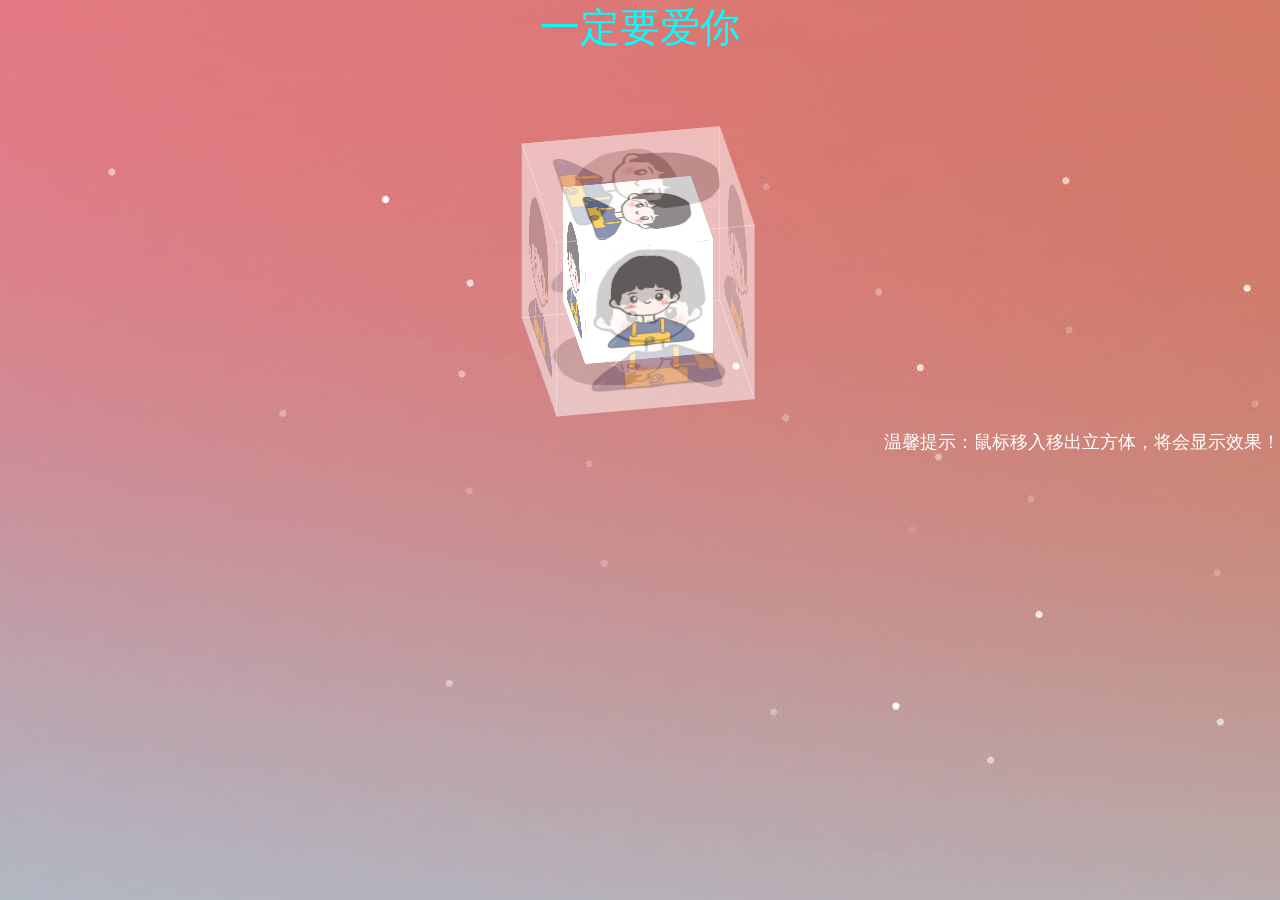
<file: Web/008/index.html>
<!DOCTYPE html>
<html lang="zh-ch">

<head>
	<meta charset="UTF-8">
	<meta name="viewport" content="width=div, initial-scale=1.0">
	<title>一定要爱你</title>
	<meta name="language" content="zh-CN">
	<meta name="github" content="https://github.com/sun0225SUN/Awesome-Love-Code">
	<meta name="describe" content="收集不易，您的star是我坚持的动力，同时也欢迎各位PR哦! ">
	<link rel="icon" type="image/x-icon" href="https://cdn.jsdelivr.net/gh/sun0225SUN/photos/img/20210715233345.png">
	<link rel="stylesheet" href="./css/program.css">
</head>

<body>
	<div class="title">
		一定要爱你
	</div>
	<audio autoplay="autopaly" loop="loop" id="audios" preload="auto">
		<source src="http://music.163.com/song/media/outer/url?id=1428948873.mp3" />
	</audio>
	<div class="cube">
		<!-- 外层立方体 -->
		<div class="outer-cube">
			<div class="outer-top">
				<img src="images/1.jpg" />
			</div>
			<div class="outer-bottom">
				<img src="images/2.jpg" />
			</div>
			<div class="outer-front">
				<img src="images/3.jpg" />
			</div>
			<div class="outer-back">
				<img src="images/4.jpg" />
			</div>
			<div class="outer-left">
				<img src="images/5.jpg" />
			</div>
			<div class="outer-right">
				<img src="images/6.jpg" />
			</div>
		</div>
		<!-- 内层立方体 -->
		<div class="inner-cube">
			<div class="inner-top">
				<img src="images/01.jpg" />
			</div>
			<div class="inner-bottom">
				<img src="images/02.jpg" />
			</div>
			<div class="inner-front">
				<img src="images/03.jpg" />
			</div>
			<div class="inner-back">
				<img src="images/04.jpg" />
			</div>
			<div class="inner-left">
				<img src="images/05.jpg" />
			</div>
			<div class="inner-right">
				<img src="images/06.jpg" />
			</div>
		</div>
	</div>
	<div>
		<div class="message">
			<div class="tip">
				温馨提示：鼠标移入移出立方体，将会显示效果！
			</div>
		</div>
	</div>
</body>

</html>
</file>
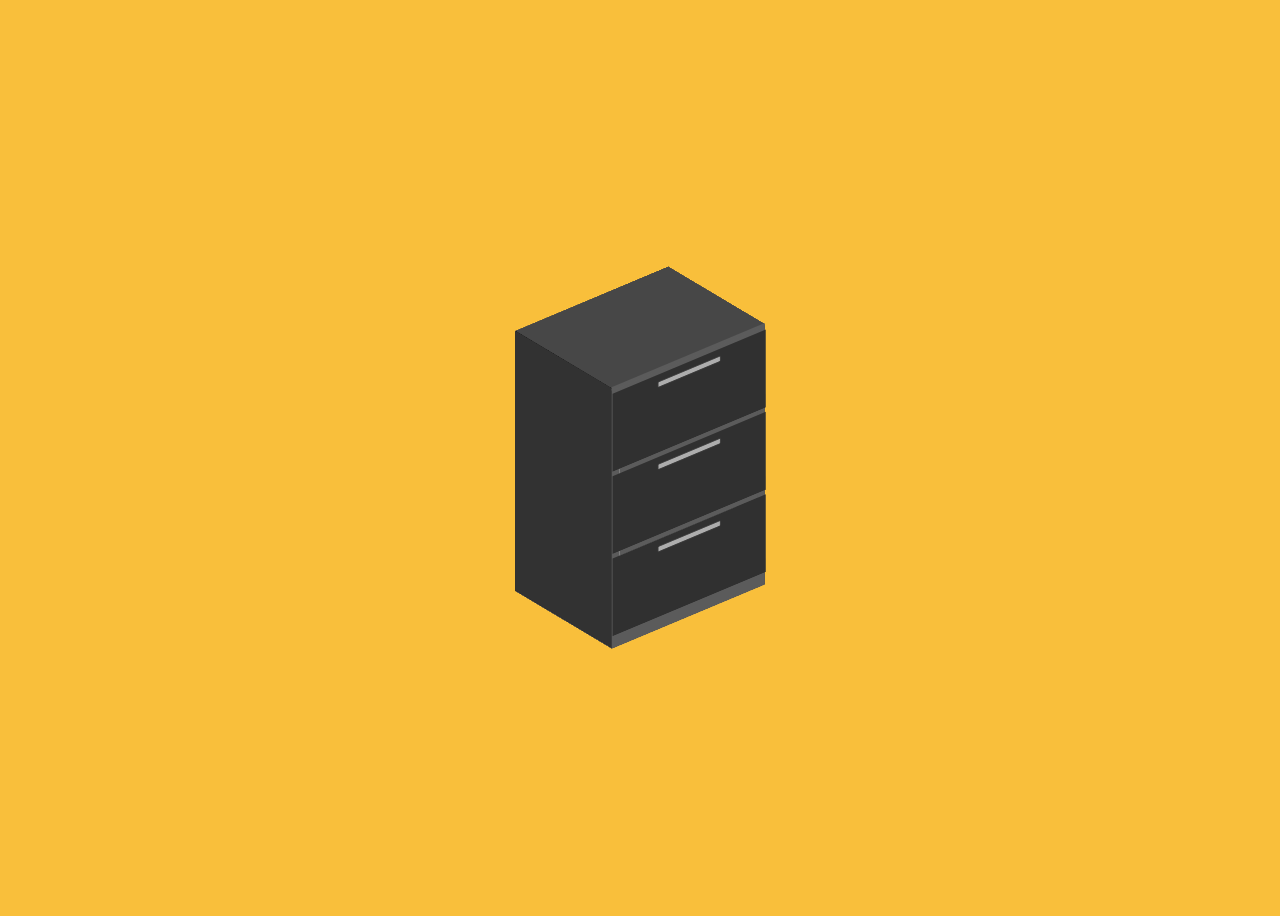
<file: Web/010/index.html>
<!DOCTYPE html>
<html>

<head>
	<meta charset="utf-8">
	<title>想对你说的话都在抽屉里</title>
	<meta name="language" content="zh-CN">
	<meta name="github" content="https://github.com/sun0225SUN/Awesome-Love-Code">
	<meta name="describe" content="收集不易，您的star是我坚持的动力，同时也欢迎各位PR哦! ">
	<link rel="stylesheet" href="css/style.css">
	<link rel="icon" type="image/x-icon" href="https://i.loli.net/2021/06/03/lFg2V4WUcmkB98G.png">

</head>

<body>

	<div class="chest">
		<div class="chest__panel chest__panel--back"></div>
		<div class="chest__panel chest__panel--front">
			<div class="chest__panel chest__panel--front-frame"></div>
		</div>
		<div class="chest__panel chest__panel--top"></div>
		<div class="chest__panel chest__panel--bottom"></div>
		<div class="chest__panel chest__panel--left"></div>
		<div class="chest__panel chest__panel--right"></div>
		<div class="chest-drawer chest-drawer--top">
			<details>
				<summary></summary>
			</details>
			<div class="chest-drawer__structure">
				<div class="chest-drawer__panel chest-drawer__panel--left"></div>
				<div class="chest-drawer__panel chest-drawer__panel--right"></div>
				<div class="chest-drawer__panel chest-drawer__panel--bottom"></div>
				<div class="chest-drawer__panel chest-drawer__panel--back">You</div>
			</div>
		</div>
		<div class="chest-drawer chest-drawer--middle">
			<details>
				<summary></summary>
			</details>
			<div class="chest-drawer__structure">
				<div class="chest-drawer__panel chest-drawer__panel--left"></div>
				<div class="chest-drawer__panel chest-drawer__panel--right"></div>
				<div class="chest-drawer__panel chest-drawer__panel--bottom"></div>
				<div class="chest-drawer__panel chest-drawer__panel--back">Are</div>
			</div>
		</div>
		<div class="chest-drawer chest-drawer--bottom">
			<details>
				<summary></summary>
			</details>
			<div class="chest-drawer__structure">
				<div class="chest-drawer__panel chest-drawer__panel--left"></div>
				<div class="chest-drawer__panel chest-drawer__panel--right"></div>
				<div class="chest-drawer__panel chest-drawer__panel--bottom"></div>
				<div class="chest-drawer__panel chest-drawer__panel--back">Mine</div>
			</div>
		</div>
	</div>
</body>

</html>
</file>
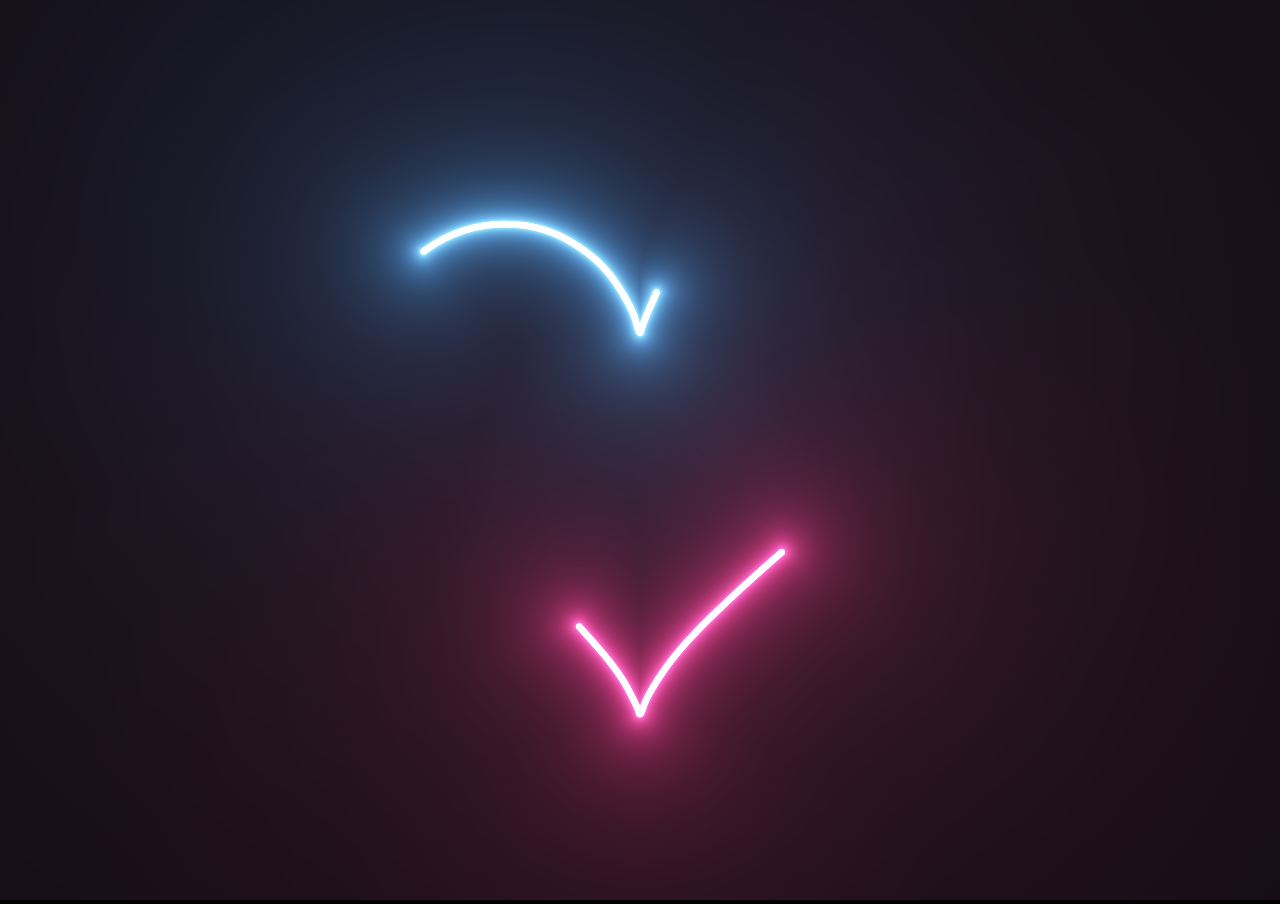
<file: Web/011/index.html>
<!DOCTYPE html>
<html>

<head>
	<meta charset="utf-8">
	<title>霓虹爱心</title>
	<meta name="language" content="zh-CN">
	<meta name="github" content="https://github.com/sun0225SUN/Awesome-Love-Code">
	<meta name="describe" content="收集不易，您的star是我坚持的动力，同时也欢迎各位PR哦! ">
	<link rel="icon" type="image/x-icon" href="https://cdn.jsdelivr.net/gh/sun0225SUN/photos/img/20210715233345.png">
	<link rel="stylesheet" href="css/style.css">

</head>

<body>
	<canvas id="canvas" width="1400" height="600"></canvas>

</body>
<script src="js/script.js"></script>

</html>
</file>
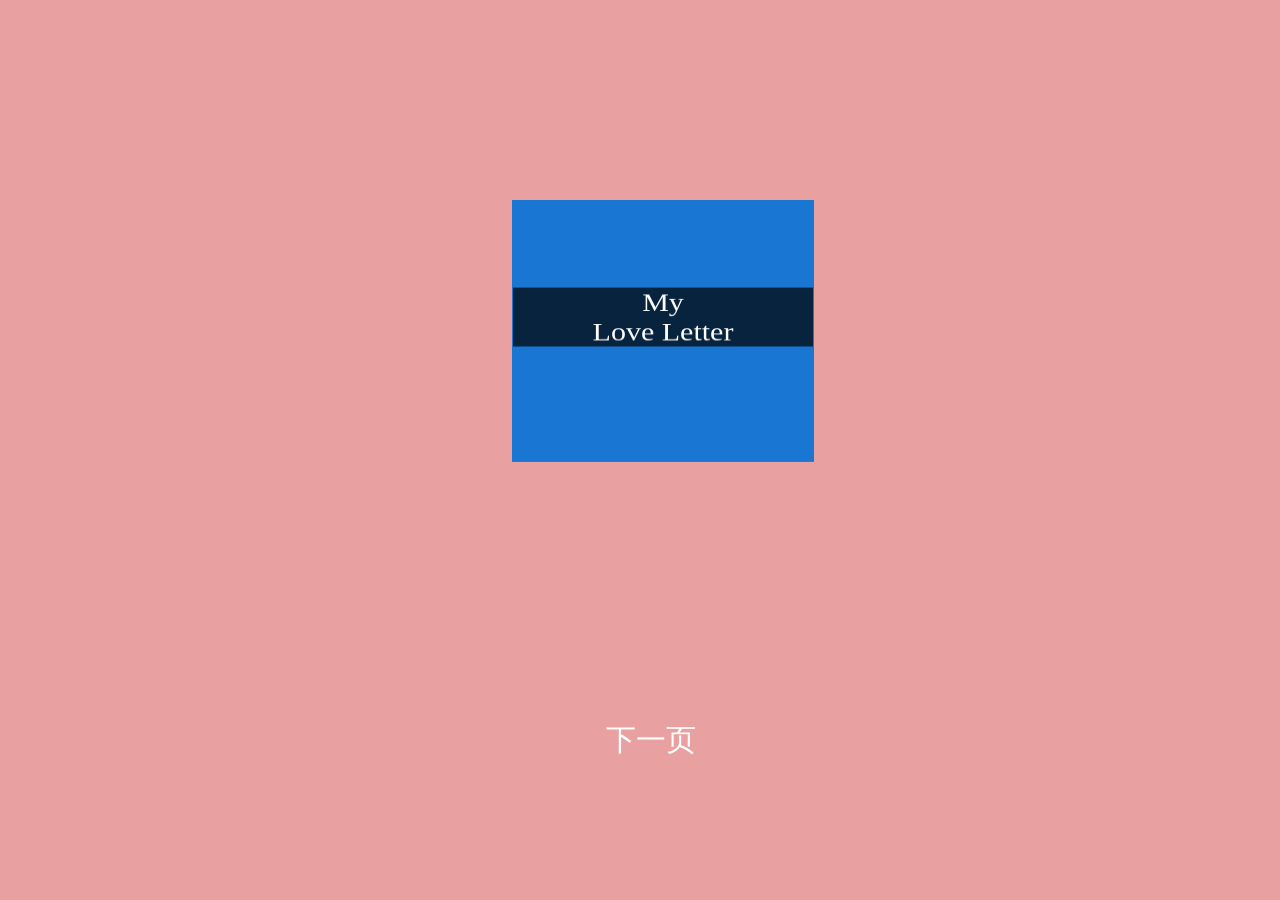
<file: Web/012/index.html>
<html>

<head>
  <meta charset="UTF-8">
  <title>三行情书</title>
  <meta name="language" content="zh-CN">
  <meta name="github" content="https://github.com/sun0225SUN/Awesome-Love-Code">
  <meta name="describe" content="收集不易，您的star是我坚持的动力，同时也欢迎各位PR哦! ">
  <link rel="icon" type="image/x-icon" href="https://cdn.jsdelivr.net/gh/sun0225SUN/photos/img/20210715233345.png">
  <link rel="stylesheet" href="./css/page-style.css">
</head>

<body>
  <a class="link" href="page.html">下一页</a>
  <div class="book preserve-3d">

    <div class="book-page-box">
      <div class="book-page">
        <p>百花牵衣吐艳</p>
      </div>
    </div>

    <div class="flip-animation-3 point">
      <div class="book-page">
        <p>情如茧凝成缘</p>
      </div>
    </div>

    <div class="flip-animation-2 point">
      <div class="book-page">
        <p>梦随风醉缠绵</p>
      </div>
    </div>

    <div class="flip-animation-1 point">
      <div class="book-page first-page">
        <p>My <br>Love Letter</p>
      </div>
    </div>

  </div>
</body>

</html>
</file>
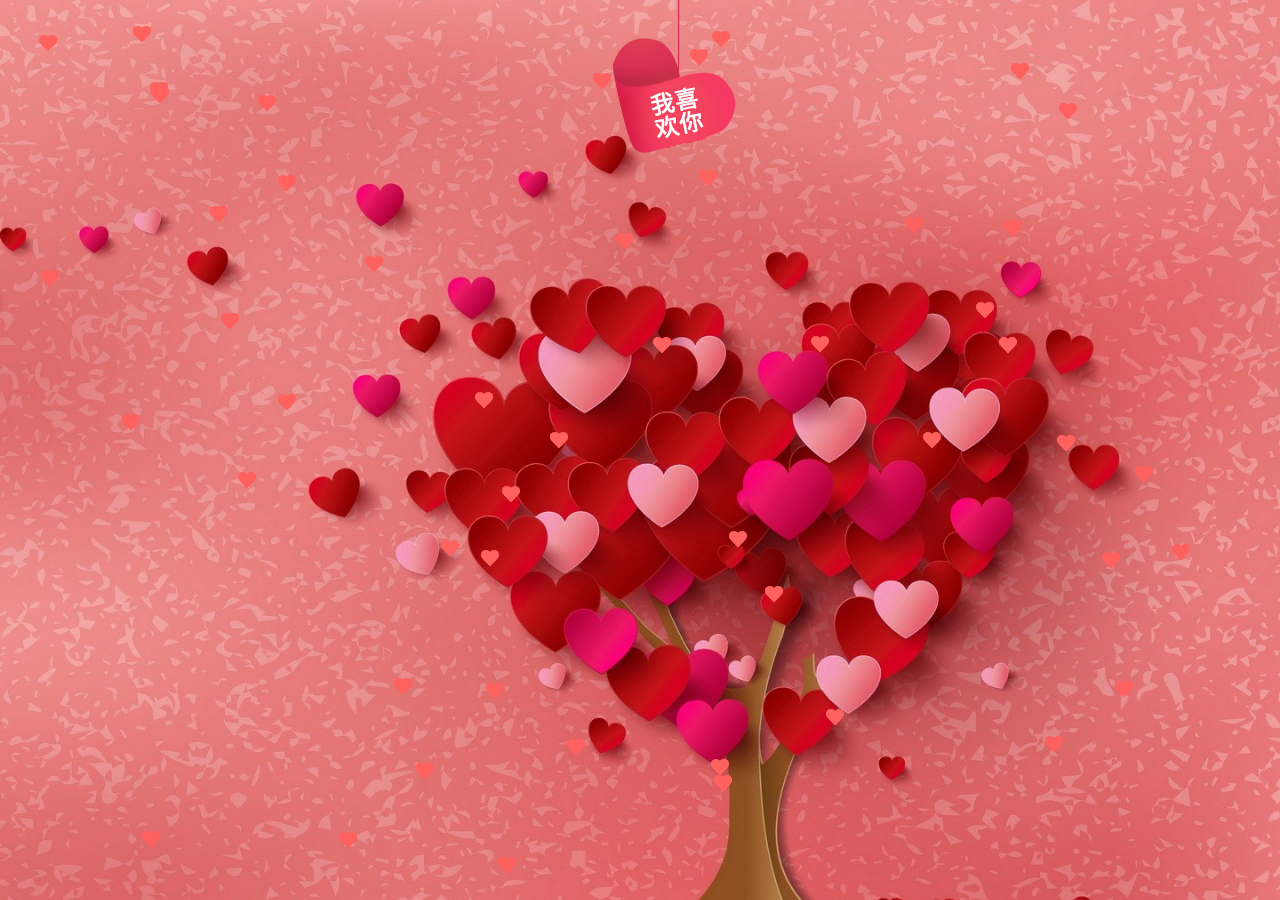
<file: Web/014/index.html>
<!doctype html>
<html lang="en">

<head>
    <meta charset="UTF-8">
    <title>我爱你</title>
    <meta name="language" content="zh-CN">
    <meta name="github" content="https://github.com/sun0225SUN/Awesome-Love-Code">
    <meta name="describe" content="收集不易，您的star是我坚持的动力，同时也欢迎各位PR哦! ">
    <link rel="icon" type="image/x-icon" href="https://cdn.jsdelivr.net/gh/sun0225SUN/photos/img/20210715233345.png">
    <link rel="stylesheet" href="css/demo.css" />
</head>

<body>
    <img src="images/xx.png" class="gb" />
    <!--灰色的遮罩层-->
    <!--Tz_gray start-->
    <div id="Tz_gray">
        <!--内容发表区-->
        <div class="Con">
            <span class="col">颜色 <font></font> </span>
            <p class="txt" contenteditable="true"></p>
            <span class="but">清空再写</span>
            <ul>
                <li data-color="#FF8CDE">颜色 <font style="background-color:#ff8cde"></font>
                </li>
                <li data-color="#C59FFF" class="xz">颜色 <font style="background-color:#c59fff"></font>
                </li>
                <li data-color="#89ACFF">颜色 <font style="background-color:#89acff"></font>
                </li>
                <li data-color="#92FFC1">颜色 <font style="background-color:#92ffc1"></font>
                </li>
                <li data-color="#FFCC94">颜色 <font style="background-color:#ffcc94"></font>
                </li>
                <li data-color="#FFFFFF">颜色 <font style="background-color:#ffffff"></font>
                </li>
            </ul>
        </div>
        <!--内容发表区-->
        <div class="Text">
            <span class="say">我知道你是一个天真善良温柔的女孩</span><br>
            <span class="say">真的希望自己能够配上你</span><br>
            <span class="say">如果你能给我机会让我好好的爱你</span><br>
            <span class="say">真的只想真心真意对你说</span><br>
            <span class="say">我爱你一定爱到花都开了 鸟儿把歌唱</span><br>
            <span class="say">爱到牛郎织女为我们点头</span><br>
            <span class="say">爱到花儿绽放鸟儿成群把我们环绕</span><br>
            <span class="say">爱到每道彩虹映出你的美</span><br>
            <span class="say">我爱你一定爱到海枯石烂永远不后悔</span><br>
            <span class="say">爱到来生来世也会说无悔</span><br>
            <span class="say">就把这首动听的歌唱给心爱的女孩</span><br>
            <span class="say">真的希望你能给我个机会</span><br>
            <span class="say">让我去爱你</span><br>
        </div>
    </div>
    <!--Tz_gray end-->
    <audio src="MP3/2.mp3" id="Music"></audio>
    <!--music end-->
    <script type="text/javascript" src="js/jquery-1.11.1.min.js"></script>
    <script src="js/snowfall.jquery.js"></script>
    <script src="js/demo.js"></script>
    </div>
</body>

</html>
</file>
<file: Web/004/css/theme.css>
﻿*{-webkit-box-sizing:border-box;margin:0;padding:0;}
body{background-color:#fff;}
a{color:#fff;text-decoration:none;}
#div_container{position:relative;margin:0 auto;width:500px;font-size:1em;}
.div_pure_words{position:relative;display:none;}
.div_pure_words_bg{width:500px;min-height:500px;background-size:100%;background-repeat:repeat;background-attachment:fixed;}
.div_pure_words_height{visibility:hidden;padding:30px;color:#fff;text-align:justify;white-space:pre-wrap;font-size:1.1em;font-family:"Microsoft YaHei",Arial;}
.div_pw_typed{position:absolute;top:0;right:0;bottom:0;left:0;padding:30px;width:500px;background:rgba(255,255,255,.8);text-align:justify;}
#span_pw_typed{width:100%;white-space:pre-wrap;font-size:1.1em;font-family:"Microsoft YaHei",Arial;}
#div_start_bg{position:absolute;top:0;left:0;z-index:44;width:100%;height:100%;background-color:#fff;}

#div_btn_inner{padding-left:430px;width:500px;color:#fff;text-shadow:1px 1px 1px #000;}
.div_btn{position:fixed;z-index:999;width:42px;height:42px;border:2px solid #fff;border-radius:50%;text-align:center;font-size:1em;line-height:40px;cursor:pointer;}
#div_music{top:30px;border:none;}
#div_record{top:100px;background-color:rgba(0,0,0,.5);}
#div_support{top:170px;background-color:rgba(0,0,0,.3);}
.div_music_tips{position:fixed;top:70px;z-index:999;}
.div_record_tips{position:fixed;top:140px;z-index:999;}
.div_btn_big{position:fixed;z-index:999;padding:10px 0;width:52px;border-radius:5px;background-color:rgba(112,128,144,.6);text-align:center;font-size:1.1em;line-height:1.3em;cursor:pointer;}
#div_s_upload{top:360px;}
#div_s_sound{top:440px;}
#div_s_choose{top:520px;}
#div_s_qa{top:600px;}
@-webkit-keyframes music_play_rotate{0%{-webkit-transform:rotate(0);}
100%{-webkit-transform:rotate(360deg);}
}
@-webkit-keyframes btn_rotate{0%{-webkit-transform:rotate(0);}
40%{-webkit-transform:rotate(0);}
50%{-webkit-transform:rotate(30deg);}
60%{-webkit-transform:rotate(0);}
70%{-webkit-transform:rotate(30deg);}
80%{-webkit-transform:rotate(0);}
100%{-webkit-transform:rotate(0);}
}

#div_onlyyou{position:relative;z-index:666;display:none;width:100%;background-size:100%;background-repeat:repeat;}
#div_oy_inner{position:absolute;top:0;right:0;bottom:0;left:0;padding:12% 10% 0 10%;width:100%;min-height:400px;background:rgba(255,255,255,.8);text-align:center;}
.div_oy_text{margin:0 auto 60px auto;text-align:left;font-weight:300;font-size:1.1em;}
.div_oy_text h1{margin:14px 0;font-size:1.8em;}
.div_oy_text p{margin:14px 0;}
.div_oy_text img{width:100%;border-radius:5px;}
#ul_oy_benefit li{display:none;margin:14px 0;}
#ul_oy_benefit,#ul_oy_btn{list-style:none;}
#ul_oy_btn li{display:inline;margin:20px 40px;padding:10px 15px;border:1px solid #fff;border-radius:5px;background-color:rgba(0,0,0,.6);color:#fff;font-size:1.4em;}
#div_oy_note,#div_oy_yes{position:relative;display:none;margin:-60px auto;padding:5% 0;width:100%;height:180px;border-radius:5px;background-color:#fff;color:gray;text-align:center;font-size:1.4em;}
#div_oy_note_close{position:absolute;top:20px;right:20px;width:40px;height:40px;}
</file>
<file: Web/006/css/love.css>
* {
    margin: 0;
    padding: 0;
    border: 0;
}
.icon-love {
    width: 400px;
}
html, body {
    width: 100%;
    height: 100%;
}

body {
    overflow: hidden;   /*隐藏超出的部分*/
}

.container {
    width: 100%;
    height: 100%;
    position: relative;
}

/*---------------------- body_left -------------------------*/
.body_left {
    width: 300px;
    height: 300px;
    left: 0;
    bottom: 110px;
    position: absolute;
    z-index: 98;

}

/*---------------------- body_left -------------------------*/

/*---------------------- body_center -------------------------*/
.container .love {
    width: 520px; /* 13 * 40 */
    height: 440px; /* 11 * 40 */
    left: 50%;
    top: 50%;
    position: absolute;
    margin: -260px 0 0 -220px;
    /*background-color: gray;*/
}

.love .block {
    right: 0;
    position: absolute;
    visibility: hidden; /*未开始升空动画前隐藏*/
    background-color: yellow;
}

.love .block div {
    width: 40px;
    height: 40px;
    position: absolute;
    background: url("../images/heart.png") no-repeat;
    background-size: contain;
    /*background-color: #c40908;*/
    /*border: 1px solid silver;*/
    box-sizing: border-box;
}


/*---------------------- body_center -------------------------*/

/*---------------------- footer -------------------------*/
@keyframes border {
    0% {
        width: 0;
    }
    5% {
        width: 5%;
    }
    10% {
        width: 10%;
    }
    15% {
        width: 15%;
    }
    20% {
        width: 20%;
    }
    25% {
        width: 25%;
    }
    30% {
        width: 30%;
    }
    35% {
        width: 35%;
    }
    40% {
        width: 40%;
    }
    45% {
        width: 45%;
    }
    50% {
        width: 50%;
    }
    55% {
        width: 55%;
    }
    60% {
        width: 60%;
    }
    65% {
        width: 65%;
    }
    70% {
        width: 70%;
    }
    75% {
        width: 75%;
    }
    80% {
        width: 80%;
    }
    85% {
        width: 85%;
    }
    90% {
        width: 90%;
    }
    95% {
        width: 95%;
    }
    100% {
        width: 100%;
    }

}
.footer {
    bottom: 30px;
    position: relative;
    z-index: 99;
}
.footer .border .border-top {
    /*width: 0;*/
    /*display: inline-block;*/
    border-top: 3px solid black;
    transform-origin: left center;
    -webkit-animation: border 312 linear;
    -o-animation: border 12s linear;
    animation: border 12s linear;
    animation-fill-mode : both;
    /*border-bottom: none;*/
}

.footer .border .border-bottom {
    /*width: 0;*/
    /*display: inline-block;*/
    float: right;
    border-top: 3px solid red;
    transform-origin: right center;
    -webkit-animation: border 7s linear 12s;
    -o-animation: border 7s linear 12s;
    animation: border 7s linear 12s;
    animation-fill-mode : both;
    /*border-bottom: none;*/
}

.footer .copyright {
    width: 100%;
    height: 30px;
    position: absolute;
    bottom: -30px;
    text-align: center;
    /*background-color: gray;*/

}

.copyright div {
    width: 30%;
    line-height: 30px;
    display: inline-block;
}

.copyright div span {
    color: dimgray;
}

/*---------------------- footer -------------------------*/
</file>
<file: Web/008/css/program.css>
* {
    margin: 0px;
    padding: 0px;
}

html {
    overflow: hidden;
    height: 100%;
    background: url(../images/background.jpg); /*linear-gradient(rgb(0, 238, 255) 0%, #000 100%);*/
}

.title {
    color: rgb(0, 255, 255);
    text-align: center;
    text-shadow: /* 0px 1px 0px #999, 0px 2px 0px #888, 0px 3px 0px #777, 0px 4px 0px #666, 0px 5px 0px #555, 0px 6px 0px #444, 0px 7px 0px #333, 0px 8px 7px #001135 */;
    font-size: 40px;
}

.cube {
    position: relative;
    margin: 0px auto;
    margin-top: 9%;
    margin-left: 42%;
    width: 200px;
    height: 200px;
    transform: rotateX(-30deg) rotateY(-80deg);
    transform-style: preserve-3d;
    animation: rotate 15s infinite;
}

.cube .outer-cube,
.cube .inner-cube {
    transform-style: preserve-3d;
}

/* 旋转立方体 */
@keyframes rotate {
    from {
        transform: rotateX(0deg) rotateY(0deg);
    }

    to {
        transform: rotateX(360deg) rotateY(360deg);
    }
}

/* 外层立方体样式 */
.outer-cube .outer-top,
.outer-cube .outer-bottom,
.outer-cube .outer-right,
.outer-cube .outer-left,
.outer-cube .outer-front,
.outer-cube .outer-back {
    position: absolute;
    top: 0;
    left: 0;
    width: 200px;
    height: 200px;
    border: 1px solid #fff;
    opacity: 0.3;
    transition: all .9s;
}

.outer-cube img {
    width: 200px;
    height: 200px;
}


.outer-top {
    transform: rotateX(90deg) translateZ(100px);
}

.outer-bottom {
    transform: rotateX(-90deg) translateZ(100px);
}

.outer-front {
    transform: rotateY(0deg) translateZ(100px);
}

.outer-back {
    transform: translateZ(-100px) rotateY(180deg);
}

.outer-left {
    transform: rotateY(90deg) translateZ(100px);
}

.outer-right {
    transform: rotateY(-90deg) translateZ(100px);
}

/* 嵌套的内层立方体样式 */
.inner-cube>div {
    position: absolute;
    top: 35px;
    left: 35px;
    width: 130px;
    height: 130px;
}

.inner-cube img {
    width: 130px;
    height: 130px;
}

.inner-top {
    transform: rotateX(90deg) translateZ(65px);
}

.inner-bottom {
    transform: rotateX(-90deg) translateZ(65px);
}

.inner-front {
    transform: rotateY(0deg) translateZ(65px);
}

.inner-back {
    transform: translateZ(-65px) rotateY(180deg);
}

.inner-left {
    transform: rotateY(90deg) translateZ(65px);
}

.inner-right {
    transform: rotateY(-90deg) translateZ(65px);
}

.cube:hover .outer-top {
    right: -70px;
    bottom: -70px;
    opacity: 0.8;
    transform: rotateX(90deg) translateZ(200px);
}

.cube:hover .outer-bottom {
    right: -70px;
    bottom: -70px;
    opacity: 0.8;
    transform: rotateX(-90deg) translateZ(200px);
}

.cube:hover .outer-front {
    right: -70px;
    bottom: -70px;
    opacity: 0.8;
    transform: rotateY(0deg) translateZ(200px);
}

.cube:hover .outer-back {
    right: -70px;
    bottom: -70px;
    opacity: 0.8;
    transform: translateZ(-200px) rotateY(180deg);
}

.cube:hover .outer-left {
    right: -70px;
    bottom: -70px;
    opacity: 0.8;
    transform: rotateY(90deg) translateZ(200px);
}

.cube:hover .outer-right {
    right: -70px;
    bottom: -70px;
    opacity: 0.8;
    transform: rotateY(-90deg) translateZ(200px);
}

.message .author {
    position: absolute;
    right: 50px;
    background-image: -webkit-linear-gradient(left, blue, #66ffff 10%, #cc00ff 20%, #CC00CC 30%, #CCCCFF 40%, #00FFFF 50%, #CCCCFF 60%, #CC00CC 70%, #CC00FF 80%, #66FFFF 90%, blue 100%);
    font-size: 35px;
    -webkit-text-fill-color: transparent;
    -webkit-background-clip: text;
    -webkit-background-size: 200% 100%;
    -webkit-animation: masked-animation 4s linear infinite;
}

@keyframes masked-animation {
    0% {
        background-position: 0 0;
    }

    100% {
        background-position: -100% 0;
    }
}

.message .tip {
    position: absolute;
    right: 0px;
    margin-top: 60px;
    color: white;
    font-size: 18px;
}
</file>
<file: Web/010/css/style.css>
* {
  box-sizing: border-box;
}
body {
  align-items: center;
  background-color: #f9bf3b;
  display: flex;
  justify-content: center;
  min-height: 100vh;
}
:root {
  --height: 300;
  --width: 200;
  --depth: 150;
  --drawerSize: calc((var(--height) / 3) - 10);
  --drawerHole: calc((var(--height) - ((10 * 4) + (10 + 30))) / 3);
}
.chest {
  height: calc(var(--height) * 1px);
  transform: rotateX(-30deg) rotateY(40deg);
  transform-style: preserve-3d;
  width: calc(var(--width) * 1px);
}
.chest__panel {
  height: 100%;
  position: absolute;
  transform-style: preserve-3d;
  width: 100%;
}
.chest__panel:after {
  content: '';
  display: block;
  height: 100%;
  width: 100%;
}
.chest__panel--front {
  transform: translate3d(0, 0, calc(var(--depth) / 2 * 1px));
}
.chest__panel--front:after {
  background: #5b5b5b;
  content: '';
  height: 4px;
  position: absolute;
  top: -2px;
  width: 100%;
}
.chest__panel--front-frame {
  border: 10px solid #5b5b5b;
  border-bottom-width: 30px;
  border-top-width: 10px;
  transform: translate3d(0, 0, 0);
}
.chest__panel--front-frame:before {
  background: #5b5b5b;
  content: '';
  height: 20px;
  left: 0;
  position: absolute;
  top: calc(var(--drawerHole) * 1px);
  width: 100%;
}
.chest__panel--front-frame:after {
  background: #5b5b5b;
  content: '';
  height: 20px;
  left: 0;
  position: absolute;
  top: calc(var(--drawerHole) * 2px + 20px);
  width: 100%;
}
.chest__panel--back {
  background: #5b5b5b;
  transform: translate3d(0, 0, calc(var(--depth) / 2 * -1px));
}
.chest__panel--back:after {
  background: #000;
  transform: translate3d(0, 0, 1px);
}
.chest__panel--top {
  background: #474747;
  bottom: 100%;
  height: calc(var(--depth) * 1px);
  left: 0;
  transform: rotateX(90deg) translate3d(0, 50%, 1px);
  transform-origin: bottom;
  transform-style: preserve-3d;
}
.chest__panel--top:after {
  background: #1a1a1a;
  transform: translate3d(0, 0, -1px);
}
.chest__panel--bottom {
  background: #474747;
  height: calc(var(--depth) * 1px);
  left: 0;
  top: 100%;
  transform: translateY(-50%) rotateX(90deg);
}
.chest__panel--bottom:after {
  background: #0d0d0d;
  transform: translate3d(0, 0, 1px);
}
.chest__panel--right {
  background: #323232;
  right: 0;
  transform: translate3d(0, 0, calc(var(--depth) / 2 * 1px)) rotateY(-90deg);
  transform-origin: right center;
  width: calc(var(--depth) * 1px);
}
.chest__panel--right:after {
  background: #1a1a1a;
  transform: translate3d(0, 0, 1px);
}
.chest__panel--left {
  width: calc(var(--depth) * 1px);
  left: 0;
  background: #323232;
  transform-origin: left center;
  transform: translate3d(0, -1px, calc(var(--depth) / 2 * 1px)) rotateY(90deg);
}
.chest__panel--left:after {
  background: #1a1a1a;
  transform: translate3d(0, 0, 1px);
}
.chest-drawer {
  height: calc(var(--drawerSize) * 1px);
  left: 0;
  position: absolute;
  top: 0;
  transition: transform 0.25s;
  transform-style: preserve-3d;
  width: 100%;
}
.chest-drawer--top,
.chest-drawer--middle,
.chest-drawer--bottom {
  transform: translate3d(0, 0, calc(var(--depth) * 0.51px));
}
.chest-drawer--top {
  top: 5px;
  z-index: 3;
}
.chest-drawer--middle {
  top: calc((var(--drawerSize) + 10) * 1px);
  z-index: 2;
}
.chest-drawer--bottom {
  top: calc((var(--drawerSize) * 2 + 15) * 1px);
  z-index: 1;
}
.chest-drawer details,
.chest-drawer summary {
  background: #303030;
  cursor: pointer;
  height: 100%;
  left: 0;
  list-style: none;
  position: absolute;
  outline: 0;
  top: 0;
  transition: transform 0.25s;
  transform: translate3d(0, 0, 0);
  width: 100%;
}
.chest-drawer details:after,
.chest-drawer summary:after {
  background: #adadad;
  content: '';
  height: 5%;
  left: 50%;
  position: absolute;
  top: 10%;
  transform: translate(-50%, 0);
  width: 40%;
}
.chest-drawer details::-webkit-details-marker,
.chest-drawer summary::-webkit-details-marker {
  display: none;
}
.chest-drawer details:hover:not([open]) {
  transform: translate3d(0, 0, calc(var(--depth) * 0.05px));
}
.chest-drawer details[open],
.chest-drawer details[open] ~ .chest-drawer__structure {
  transform: translate3d(0, 0, calc(var(--depth) * 0.9px));
}
.chest-drawer__panel {
  height: 100%;
  position: absolute;
  transform-style: preserve-3d;
  width: 100%;
}
.chest-drawer__panel--left {
  background: #e6e6e6;
  bottom: 0;
  height: calc(var(--drawerHole) * 0.65px);
  left: 10px;
  transform: translate3d(0, -16px, -2px) rotateY(90deg);
  transform-origin: left;
  width: calc(var(--depth) * 1px);
}
.chest-drawer__panel--right {
  background: #e6e6e6;
  bottom: 0;
  height: calc(var(--drawerHole) * 0.65px);
  right: 10px;
  transform: translate3d(0, -16px, -2px) rotateY(-90deg);
  transform-origin: right;
  width: calc((var(--depth) - 3) * 1px);
}
.chest-drawer__panel--bottom {
  background: #fff;
  bottom: 18px;
  height: calc(var(--depth) * 1px);
  left: 10px;
  transform: rotateX(90deg) translate3d(0, -2px, 0);
  transform-origin: bottom center;
  width: calc(100% - (2px * 10));
}
.chest-drawer__panel--back {
  align-items: center;
  background: #d9d9d9;
  bottom: 16px;
  display: flex;
  font-family: 'Arial', sans-serif;
  font-size: calc(var(--drawerHole) * 0.35px);
  font-weight: bold;
  height: calc(var(--drawerHole) * 0.65px);
  justify-content: center;
  left: 10px;
  transform: translate3d(0, 0, calc((var(--depth) - 2) * -1px));
  width: calc(100% - (2px * 10));
}
.chest-drawer__structure {
  height: 100%;
  left: 0;
  position: absolute;
  top: 0;
  transform-style: preserve-3d;
  transition: transform 0.25s;
  width: 100%;
}
.chest-drawer--top .chest-drawer__panel--back {
  color: #111;
}
.chest-drawer--middle .chest-drawer__panel--back {
  color: #111;
}
.chest-drawer--bottom .chest-drawer__panel--back {
  color: #111;
}
</file>
<file: Web/011/css/style.css>
body {
  background-color: #000;    
  margin: 0;
  overflow: hidden;
  background-repeat: no-repeat;
}
</file>
<file: Web/012/css/page-style.css>
* {
	padding: 0;
	margin: 0;
}
body {
	background-color: #e9a0a0;
	font-family: '微软雅黑';
}
.book{
	height: 300px;
	width: 300px;
	background: #FFF;
	position: absolute;
	top: 20%;
	left: 40%;
	transform: rotateX(30deg);
	-webkit-transform: rotateX(30deg);
	-ms-transform: rotateX(30deg);
	-o-transform: rotateX(30deg);
}
.link{
	position: absolute;
	left: 45%;
	top:80%;
	color: #fff;
	font-size: 30px;
	text-decoration: none;
	margin: 0 0 0 30px;
}
.link:hover{
  color: orange;
}
/*每页的公共样式*/
.book-page {
	position: absolute;
	top: 0;
	left: 0;
	width: 300px;
	height: 300px;
	border: 1px solid #1976D2;
	text-align: center;
	background:#fff url(../img/4.jpg) no-repeat center;
	background-size: 100% 270px;
}
.book-page p{
	font-size: 38px;
	color:  #fff;
	margin-top: 100px;
	background: red;
	background-color: rgba(0,0,0,0.7)!important;
    filter:Alpha(opacity=70);
}
/*首页样式*/
.first-page{
	background-color: #1976D2;
	background: #1976D2 url() ;
}
.first-page p{
	font-size: 30px;
	color: #fff;
	margin-top: 100px;
}

/*动画部分*/
/*I'm the home page动画*/
.flip-animation-1 {
	animation: flipBook1 17s;
	-moz-animation: flipBook1 17s; /* Firefox */
	-webkit-animation: flipBook1 17s; /* Safari and Chrome */
	-o-animation: flipBook1 17s; /* Opera */
}
@keyframes flipBook1 {
	0% {
		-webkit-transform: rotateY(0deg);
		-ms-transform: rotateY(0deg);
		-o-transform: rotateY(0deg);
		transform: rotateY(0deg);
	}
	50% {
		-webkit-transform: rotateY(-160deg);
		-ms-transform: rotateY(-160deg);
		-o-transform: rotateY(-160deg);
		transform: rotateY(-160deg);
	}
	100% {
		-webkit-transform: rotateY(0deg);
		-ms-transform: rotateY(0deg);
		-o-transform: rotateY(0deg);
		transform: rotateY(0deg);
	}
}

/* Firefox */
@-moz-keyframes flipBook1 {
	0% {
		-webkit-transform: rotateY(0deg);
		-ms-transform: rotateY(0deg);
		-o-transform: rotateY(0deg);
		transform: rotateY(0deg);
	}
	50% {
		-webkit-transform: rotateY(-160deg);
		-ms-transform: rotateY(-160deg);
		-o-transform: rotateY(-160deg);
		transform: rotateY(-160deg);
	}
	100% {
		-webkit-transform: rotateY(0deg);
		-ms-transform: rotateY(0deg);
		-o-transform: rotateY(0deg);
		transform: rotateY(0deg);
	}
}

/* Safari and Chrome */
@-webkit-keyframes flipBook1 {
	0% {
		-webkit-transform: rotateY(0deg);
		-ms-transform: rotateY(0deg);
		-o-transform: rotateY(0deg);
		transform: rotateY(0deg);
	}
	50% {
		-webkit-transform: rotateY(-160deg);
		-ms-transform: rotateY(-160deg);
		-o-transform: rotateY(-160deg);
		transform: rotateY(-160deg);
	}
	100% {
		-webkit-transform: rotateY(0deg);
		-ms-transform: rotateY(0deg);
		-o-transform: rotateY(0deg);
		transform: rotateY(0deg);
	}
}

/* Opera */
@-o-keyframes flipBook1 {
	0% {
		-webkit-transform: rotateY(0deg);
		-ms-transform: rotateY(0deg);
		-o-transform: rotateY(0deg);
		transform: rotateY(0deg);
	}
	50% {
		-webkit-transform: rotateY(-160deg);
		-ms-transform: rotateY(-160deg);
		-o-transform: rotateY(-160deg);
		transform: rotateY(-160deg);
	}
	100% {
		-webkit-transform: rotateY(0deg);
		-ms-transform: rotateY(0deg);
		-o-transform: rotateY(0deg);
		transform: rotateY(0deg);
	}
}
/*第一页动画*/
.flip-animation-2 {
	animation: flipBook2 13s 2s;
	-moz-animation: flipBook2 13s 2s; /* Firefox */
	-webkit-animation: flipBook2 13s 2s; /* Safari and Chrome */
	-o-animation: flipBook2 13s 2s; /* Opera */
}
@keyframes flipBook2 {
	0% {
		-webkit-transform: rotateY(0deg);
		-ms-transform: rotateY(0deg);
		-o-transform: rotateY(0deg);
		transform: rotateY(0deg);
	}
	50% {
		-webkit-transform: rotateY(-150deg);
		-ms-transform: rotateY(-150deg);
		-o-transform: rotateY(-150deg);
		transform: rotateY(-150deg);
	}
	100% {
		-webkit-transform: rotateY(0deg);
		-ms-transform: rotateY(0deg);
		-o-transform: rotateY(0deg);
		transform: rotateY(0deg);
	}
}

/* Firefox */
@-moz-keyframes flipBook2 {
	0% {
		-webkit-transform: rotateY(0deg);
		-ms-transform: rotateY(0deg);
		-o-transform: rotateY(0deg);
		transform: rotateY(0deg);
	}
	50% {
		-webkit-transform: rotateY(-150deg);
		-ms-transform: rotateY(-150deg);
		-o-transform: rotateY(-150deg);
		transform: rotateY(-150deg);
	}
	100% {
		-webkit-transform: rotateY(0deg);
		-ms-transform: rotateY(0deg);
		-o-transform: rotateY(0deg);
		transform: rotateY(0deg);
	}
}

/* Safari and Chrome */
@-webkit-keyframes flipBook2 {
	0% {
		-webkit-transform: rotateY(0deg);
		-ms-transform: rotateY(0deg);
		-o-transform: rotateY(0deg);
		transform: rotateY(0deg);
	}
	50% {
		-webkit-transform: rotateY(-150deg);
		-ms-transform: rotateY(-150deg);
		-o-transform: rotateY(-150deg);
		transform: rotateY(-150deg);
	}
	100% {
		-webkit-transform: rotateY(0deg);
		-ms-transform: rotateY(0deg);
		-o-transform: rotateY(0deg);
		transform: rotateY(0deg);
	}
}

/* Opera */
@-o-keyframes flipBook2 {
	0% {
		-webkit-transform: rotateY(0deg);
		-ms-transform: rotateY(0deg);
		-o-transform: rotateY(0deg);
		transform: rotateY(0deg);
	}
	50% {
		-webkit-transform: rotateY(-150deg);
		-ms-transform: rotateY(-150deg);
		-o-transform: rotateY(-150deg);
		transform: rotateY(-150deg);
	}
	100% {
		-webkit-transform: rotateY(0deg);
		-ms-transform: rotateY(0deg);
		-o-transform: rotateY(0deg);
		transform: rotateY(0deg);
	}
}

/*第二页动画*/
.flip-animation-3 {
	animation: flipBook3 10s 3s;
	-moz-animation: flipBook3 10s 3s; /* Firefox */
	-webkit-animation: flipBook3 10s 3s; /* Safari and Chrome */
	-o-animation: flipBook3 10s 3s; /* Opera */
}
@keyframes flipBook3 {
	0% {
		-webkit-transform: rotateY(0deg);
		-ms-transform: rotateY(0deg);
		-o-transform: rotateY(0deg);
		transform: rotateY(0deg);
	}
	50% {
		-webkit-transform: rotateY(-140deg);
		-ms-transform: rotateY(-140deg);
		-o-transform: rotateY(-140deg);
		transform: rotateY(-140deg);
	}
	100% {
		-webkit-transform: rotateY(0deg);
		-ms-transform: rotateY(0deg);
		-o-transform: rotateY(0deg);
		transform: rotateY(0deg);
	}
}

/* Firefox */
@-moz-keyframes flipBook3 {
	0% {
		-webkit-transform: rotateY(0deg);
		-ms-transform: rotateY(0deg);
		-o-transform: rotateY(0deg);
		transform: rotateY(0deg);
	}
	50% {
		-webkit-transform: rotateY(-140deg);
		-ms-transform: rotateY(-140deg);
		-o-transform: rotateY(-140deg);
		transform: rotateY(-140deg);
	}
	100% {
		-webkit-transform: rotateY(0deg);
		-ms-transform: rotateY(0deg);
		-o-transform: rotateY(0deg);
		transform: rotateY(0deg);
	}
}

/* Safari and Chrome */
@-webkit-keyframes flipBook3 {
	0% {
		-webkit-transform: rotateY(0deg);
		-ms-transform: rotateY(0deg);
		-o-transform: rotateY(0deg);
		transform: rotateY(0deg);
	}
	50% {
		-webkit-transform: rotateY(-140deg);
		-ms-transform: rotateY(-140deg);
		-o-transform: rotateY(-140deg);
		transform: rotateY(-140deg);
	}
	100% {
		-webkit-transform: rotateY(0deg);
		-ms-transform: rotateY(0deg);
		-o-transform: rotateY(0deg);
		transform: rotateY(0deg);
	}
}

/* Opera */
@-o-keyframes flipBook3 {
	0% {
		-webkit-transform: rotateY(0deg);
		-ms-transform: rotateY(0deg);
		-o-transform: rotateY(0deg);
		transform: rotateY(0deg);
	}
	50% {
		-webkit-transform: rotateY(-140deg);
		-ms-transform: rotateY(-140deg);
		-o-transform: rotateY(-140deg);
		transform: rotateY(-140deg);
	}
	100% {
		-webkit-transform: rotateY(0deg);
		-ms-transform: rotateY(0deg);
		-o-transform: rotateY(0deg);
		transform: rotateY(0deg);
	}
}

/*维持3D效果：即显示出rotateZ轴的效果*/
.preserve-3d{
	-webkit-transform-style: preserve-3d;
	-moz-transform-style: preserve-3d;
	-ms-transform-style: preserve-3d;
	transform-style: preserve-3d;
}

/*绕某点转动：即 “绕某点转动” + “绕Y轴转动” 两个效果叠加后 实现了每页绕书的左边缘转动*/
.point{
	transform-origin: 0% 50%;
	-webkit-transform-origin: 0% 50%;
	-moz-transform-origin: 0% 50%;
	-ms-transform-origin: 0% 50%;
	-o-transform-origin: 0% 50%;
}
</file>
<file: Web/014/css/demo.css>
/*通用初始化样式*/
* { margin: 0; padding: 0; }
body, div, p, h1, h2, h3, h4, h5, h6, blockquote, dl, dt, dd, ul, ol, li, pre, form, fieldset, legend, button, input, textarea, table,th,td { margin:0; padding:0; }
body, button, input, select, textarea  { font: 12px/24px Arial, 'Microsoft Yahei',"宋体", sans-serif; }
address, cite, em, i { font-style: normal; }
small { font-size: 12px; } li { list-style: none; } a { text-decoration: none; } a:hover { text-decoration: none; }
legend { color: #000; } fieldset, img { border: 0; } button, input, select, textarea { font-size: 100%; line-height:normal; }
table{ border-collapse: collapse; border-spacing: 0; }
input[type="button"],input[type="submit"],input[type="reset"]{cursor:pointer;}
iframe{ display:block; } .clearfix:after { visibility:hidden; display:block; font-size:0; content:" "; clear:both; height:0; } .clearfix { zoom:1; }
/*正文样式*/
* { margin: 0px; padding: 0px; }
body { background: url("../images/bg.jpg") top/100%; position: fixed }
img.gb { position: fixed; /*固定*/ left: 45%; top: 0px;
    -webkit-animation: bd 5s ease-in-out infinite; /*动画名称 时间 运动速度 永远无限*/ }

@-webkit-keyframes bd {
    0% { -webkit-transform: rotate(30deg); -webkit-transform-origin: center top; }
    50% { -webkit-transform: rotate(-30deg); -webkit-transform-origin: center top; }
    100% { -webkit-transform: rotate(30deg); -webkit-transform-origin: center top; }
}
#Tz_gray { width: 100%; height: 100%; background: rgba(0, 0, 0, 0.5); position: fixed; /*固定*/ left: 0px; top: 0px;
    display: none; }
.Con { width: 560px; height: 30px; position: fixed; left: 50%; margin-left: -280px; bottom: 130px; }
.Con span.col { width: 80px; height: 30px; background: #f3f3f3; display: block; /*块级元素*/ float: left;
    border-radius: 4px 0px 0px 4px; font-size: 12px; line-height: 30px; text-indent: 10px; /*首行缩进*/ }
.Con p.txt { width: 400px; overflow: hidden; height: 30px; background: #ffffff; float: left; line-height: 28px; }
.Con span.but { width: 80px; height: 30px; background: #f4354b; display: block; float: left;
    font-size: 12px; color: #ffffff; text-align: center; /*水平居中*/ line-height: 30px;
    border-radius: 0px 4px 4px 0px;cursor: pointer; }
.Con span.col font { width: 10px; height: 10px; display: block; background: #ff7182; position: absolute; /*绝对定位*/
    top: 9px; left: 40px; border: 1px solid #000000 /*粗细 风格 颜色*/; }
.Con ul { width: 80px; position: absolute; bottom: 28px; left: 0px; display: none; }
.Con ul li { list-style-type: none; /*去掉圆点*/ width: 80px; height: 30px;
    font-size: 12px; line-height: 30px; text-indent: 10px; background: #f3f3f3; position: relative; }
.Con ul li font { width: 10px; height: 10px; border: 1px solid #000000; display: block; position: absolute;
    top: 10px; left: 40px; }
#Tz_gray .Text { width: 600px; height: 500px; margin: 100px auto; /*水平居中*/ color: #ffa9b7; font-size: 20px; line-height: 40px; text-align: center; }
.snowfall-flakes { /*.class类选择器*/ position: relative; width: 20px !important; height: 18px !important; }
.snowfall-flakes:before, .snowfall-flakes:after { content: ""; /*不管有没有内容都必须写这句*/ width: 10px; height: 16px; position: absolute; background: #ff615f; display: block; /*块级元素*/ border-radius: 10px 10px 0 0; /*圆角:左上 右上 右下 左下*/ transform: rotate(-45deg); /*css3变换:旋转*/ left: 10px; /*方位值:距离参考物左端的距离*/ top: 0px; /*距离参考物上端的距离*/ }
.snowfall-flakes:before { transform: rotate(45deg); left: 14px; }
</file>
